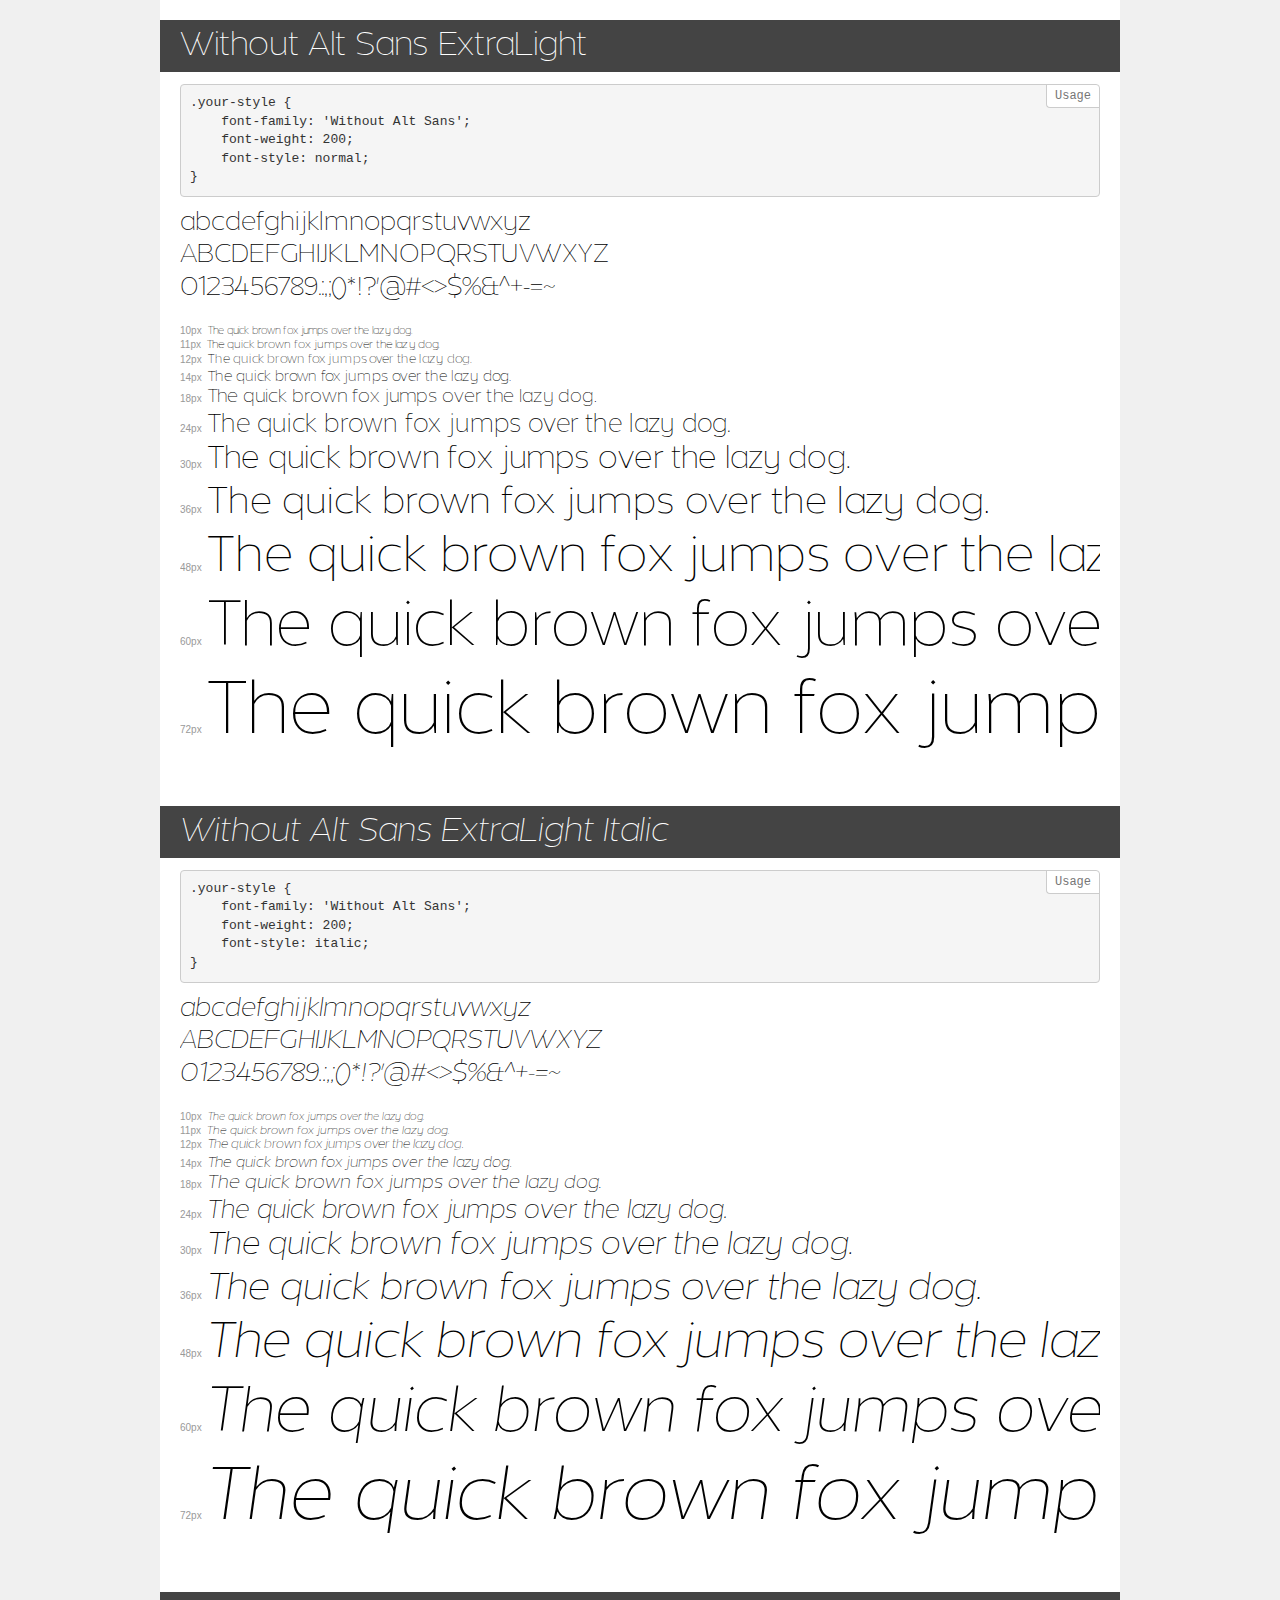
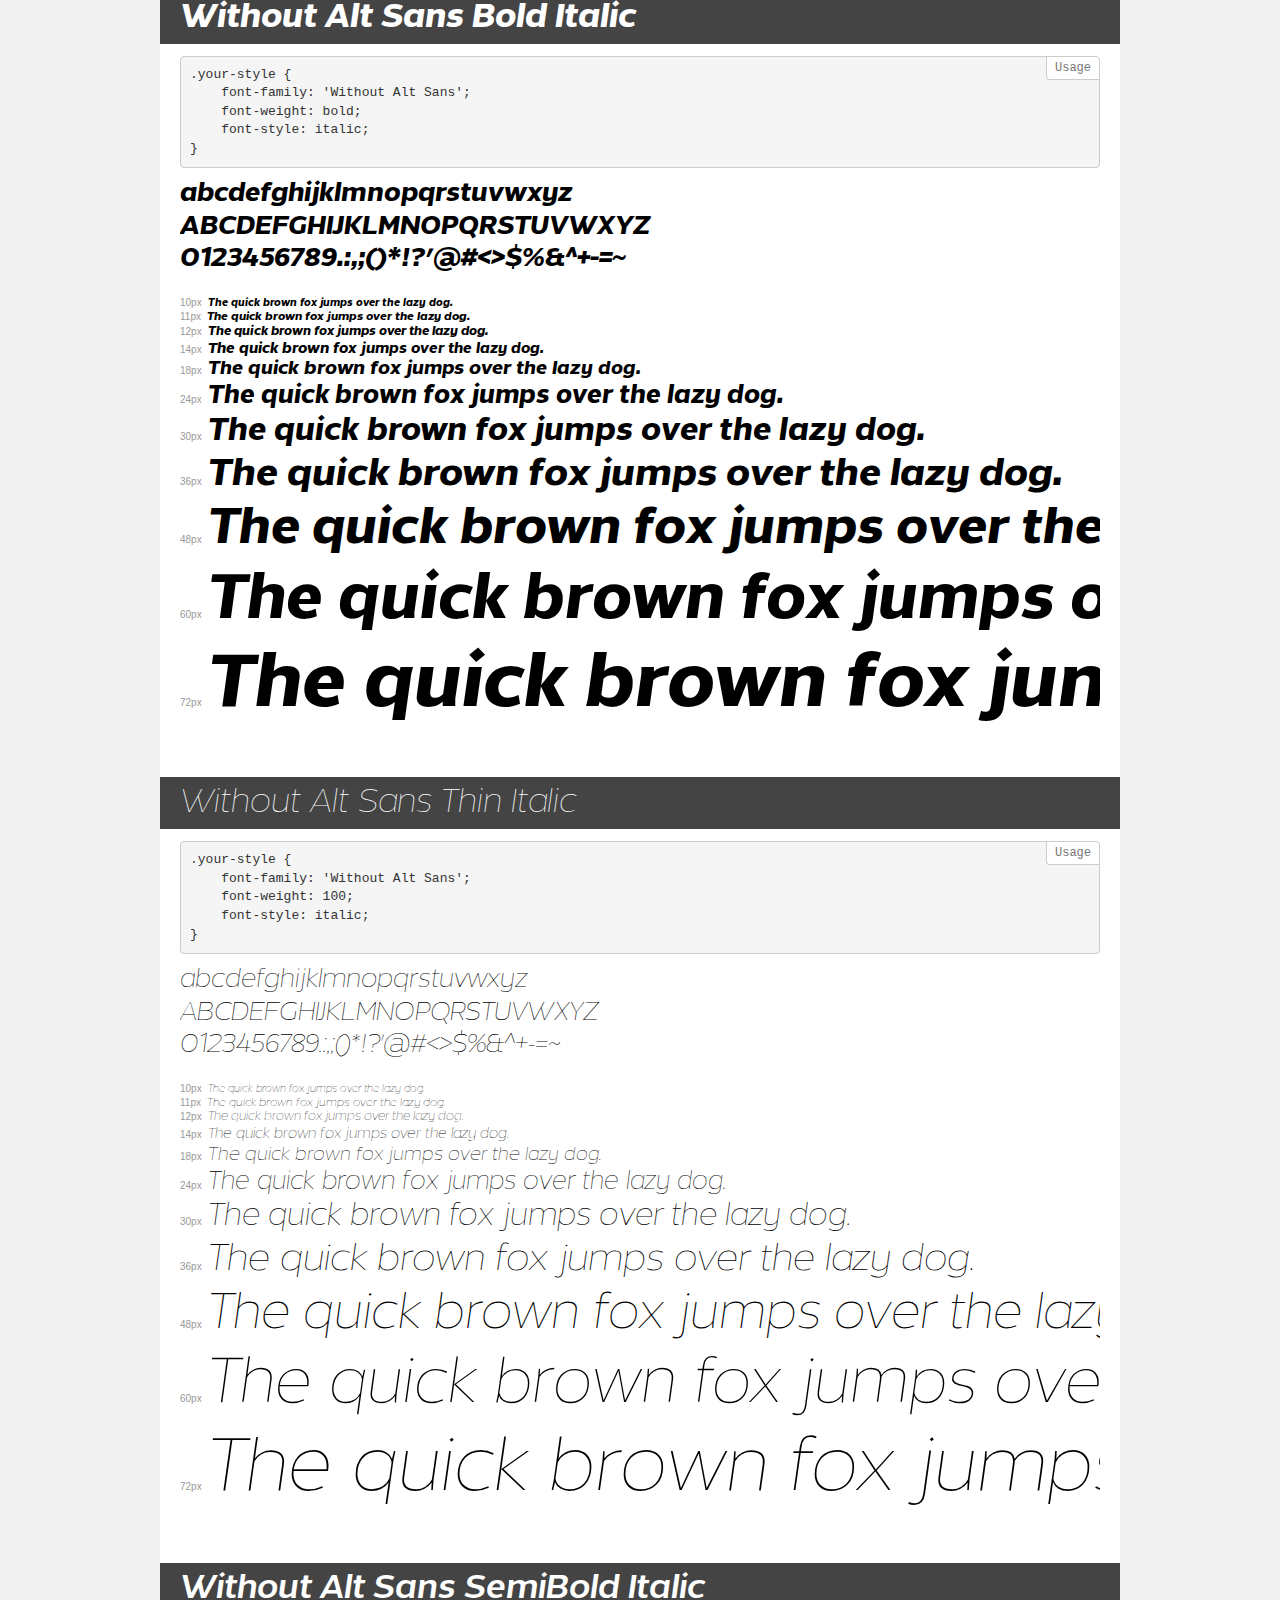
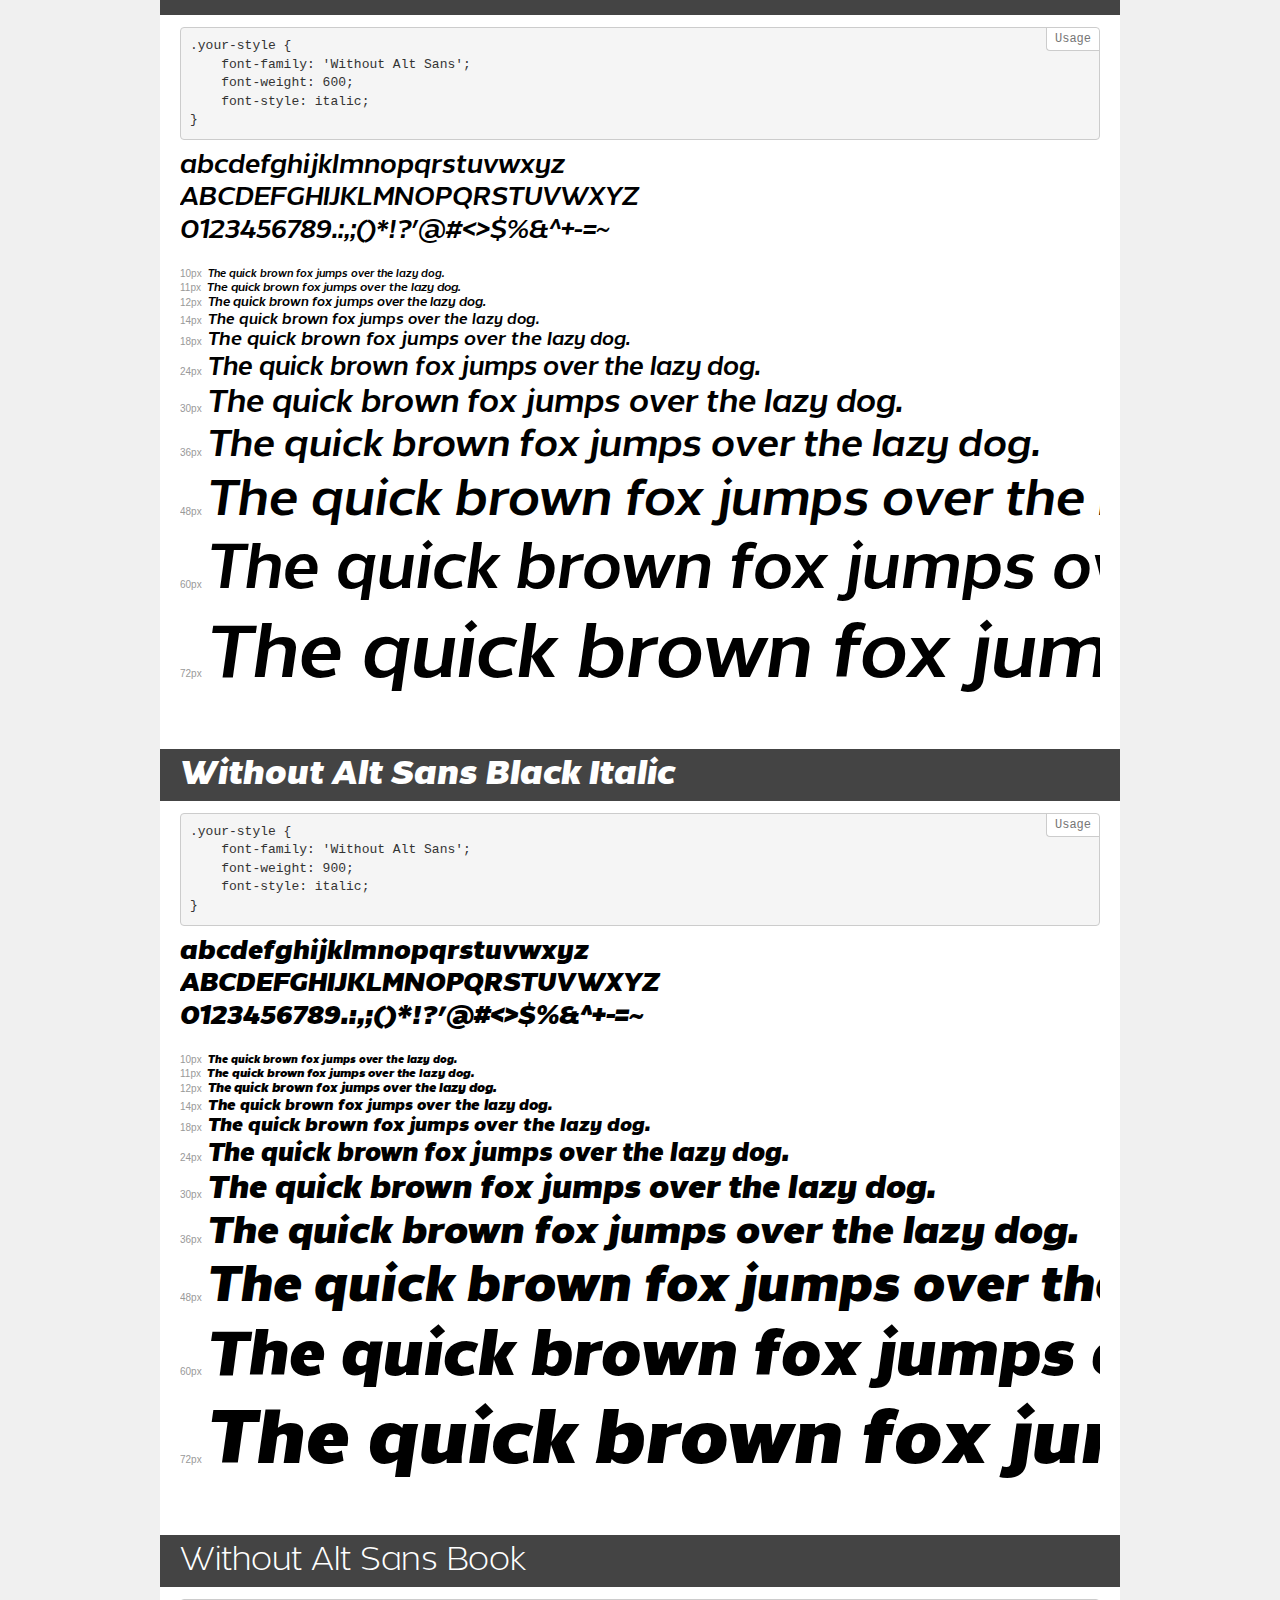
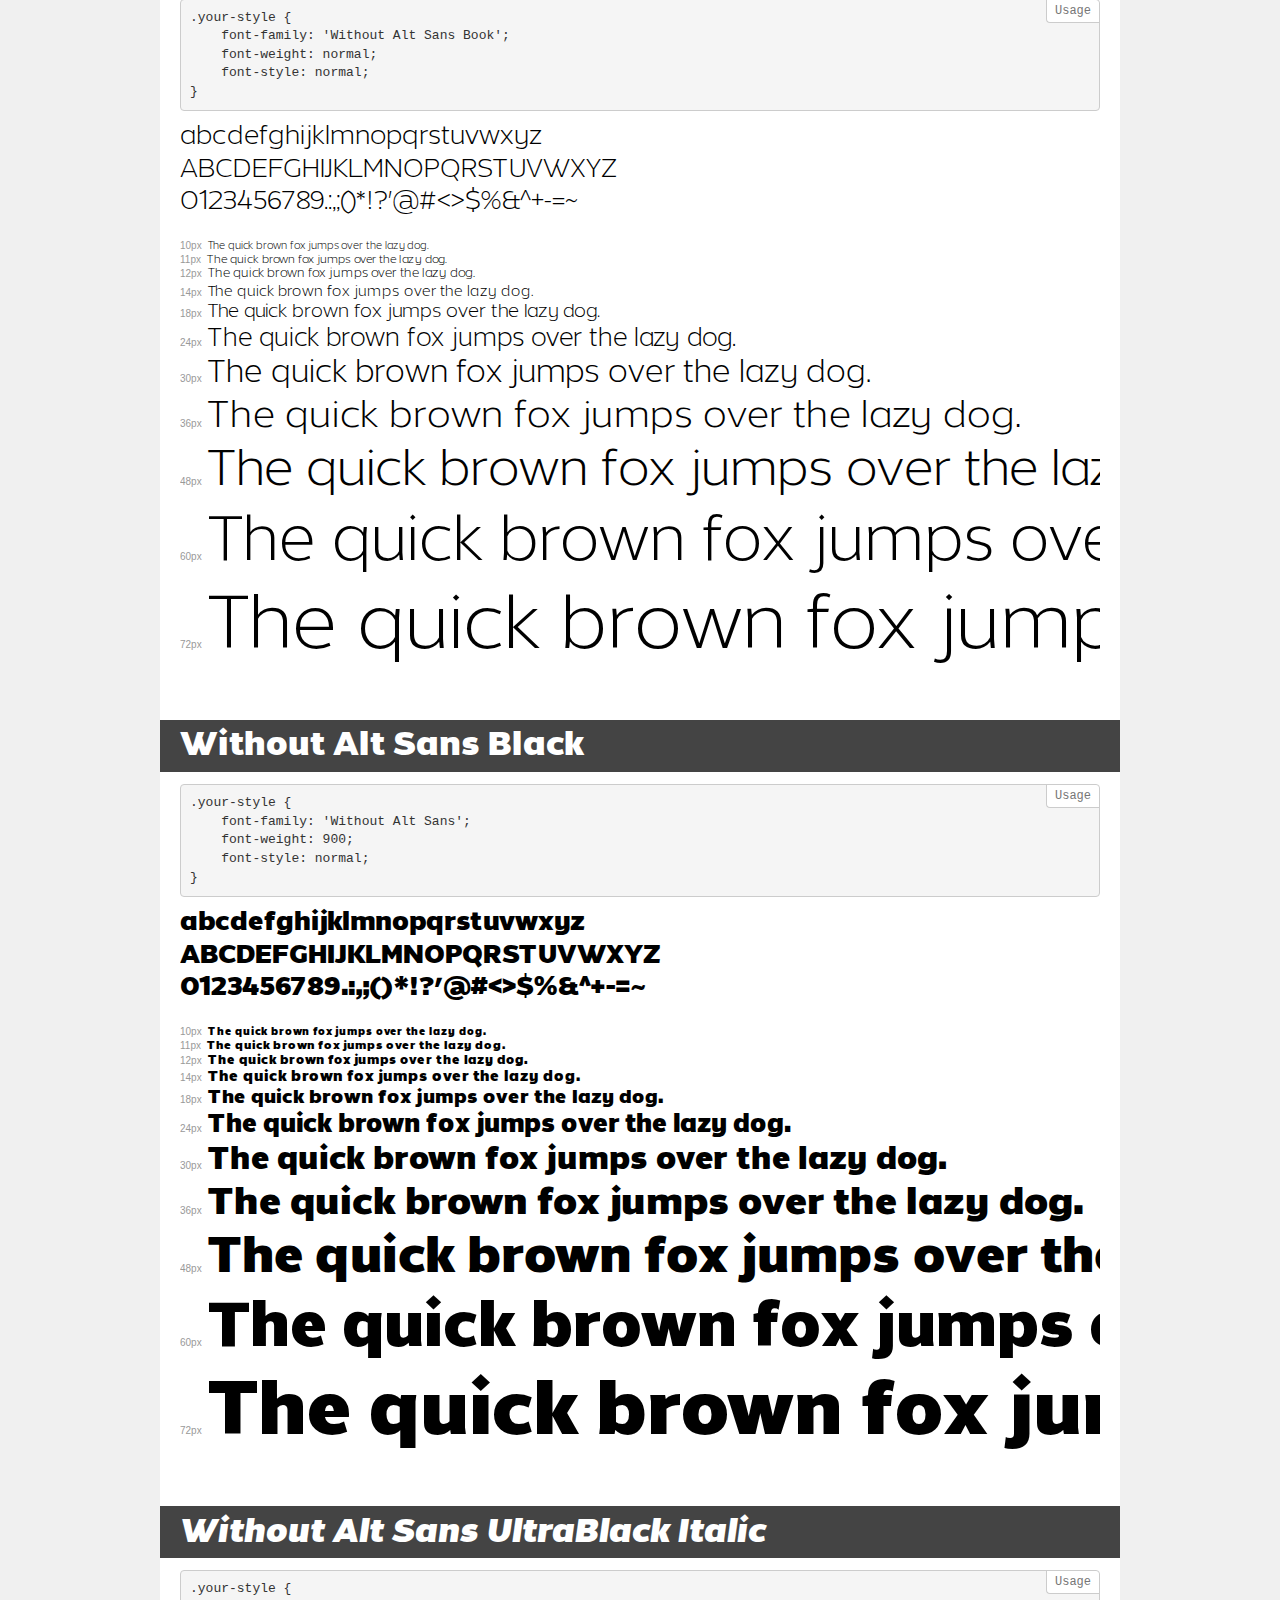
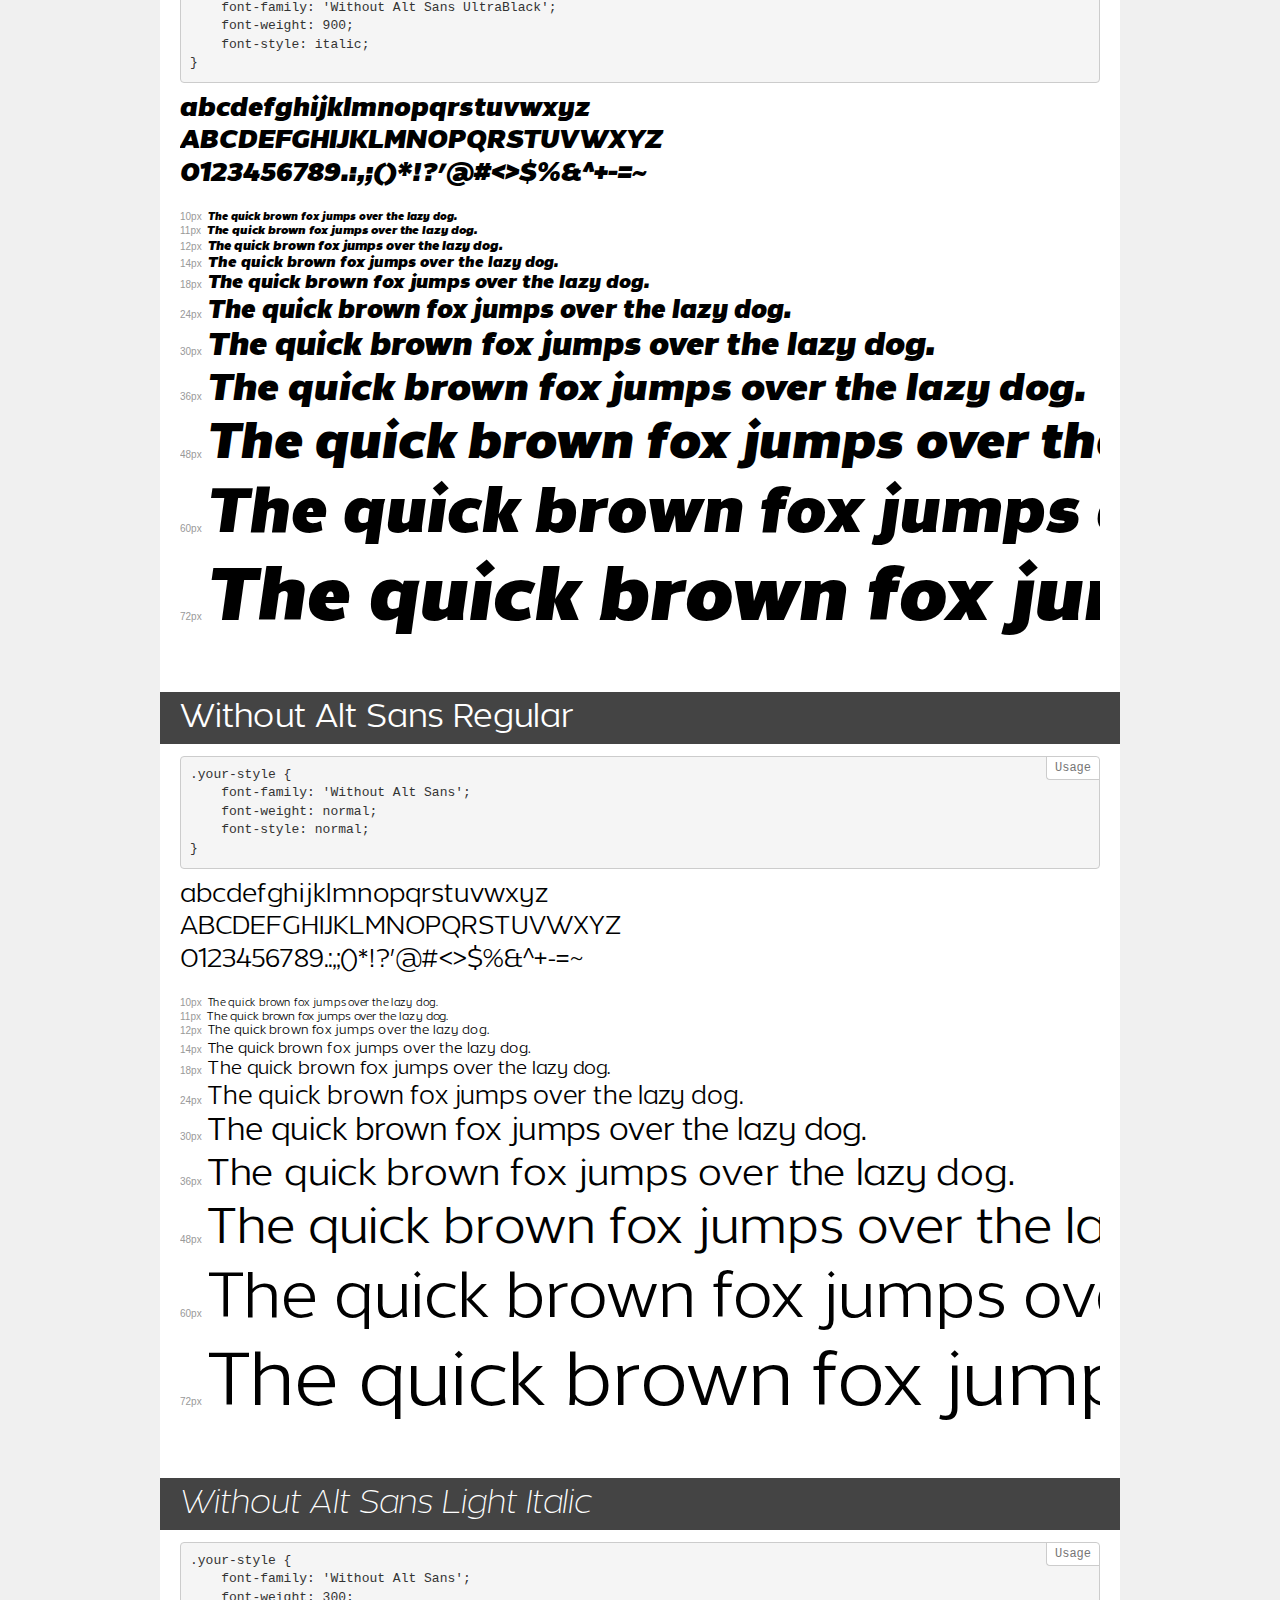
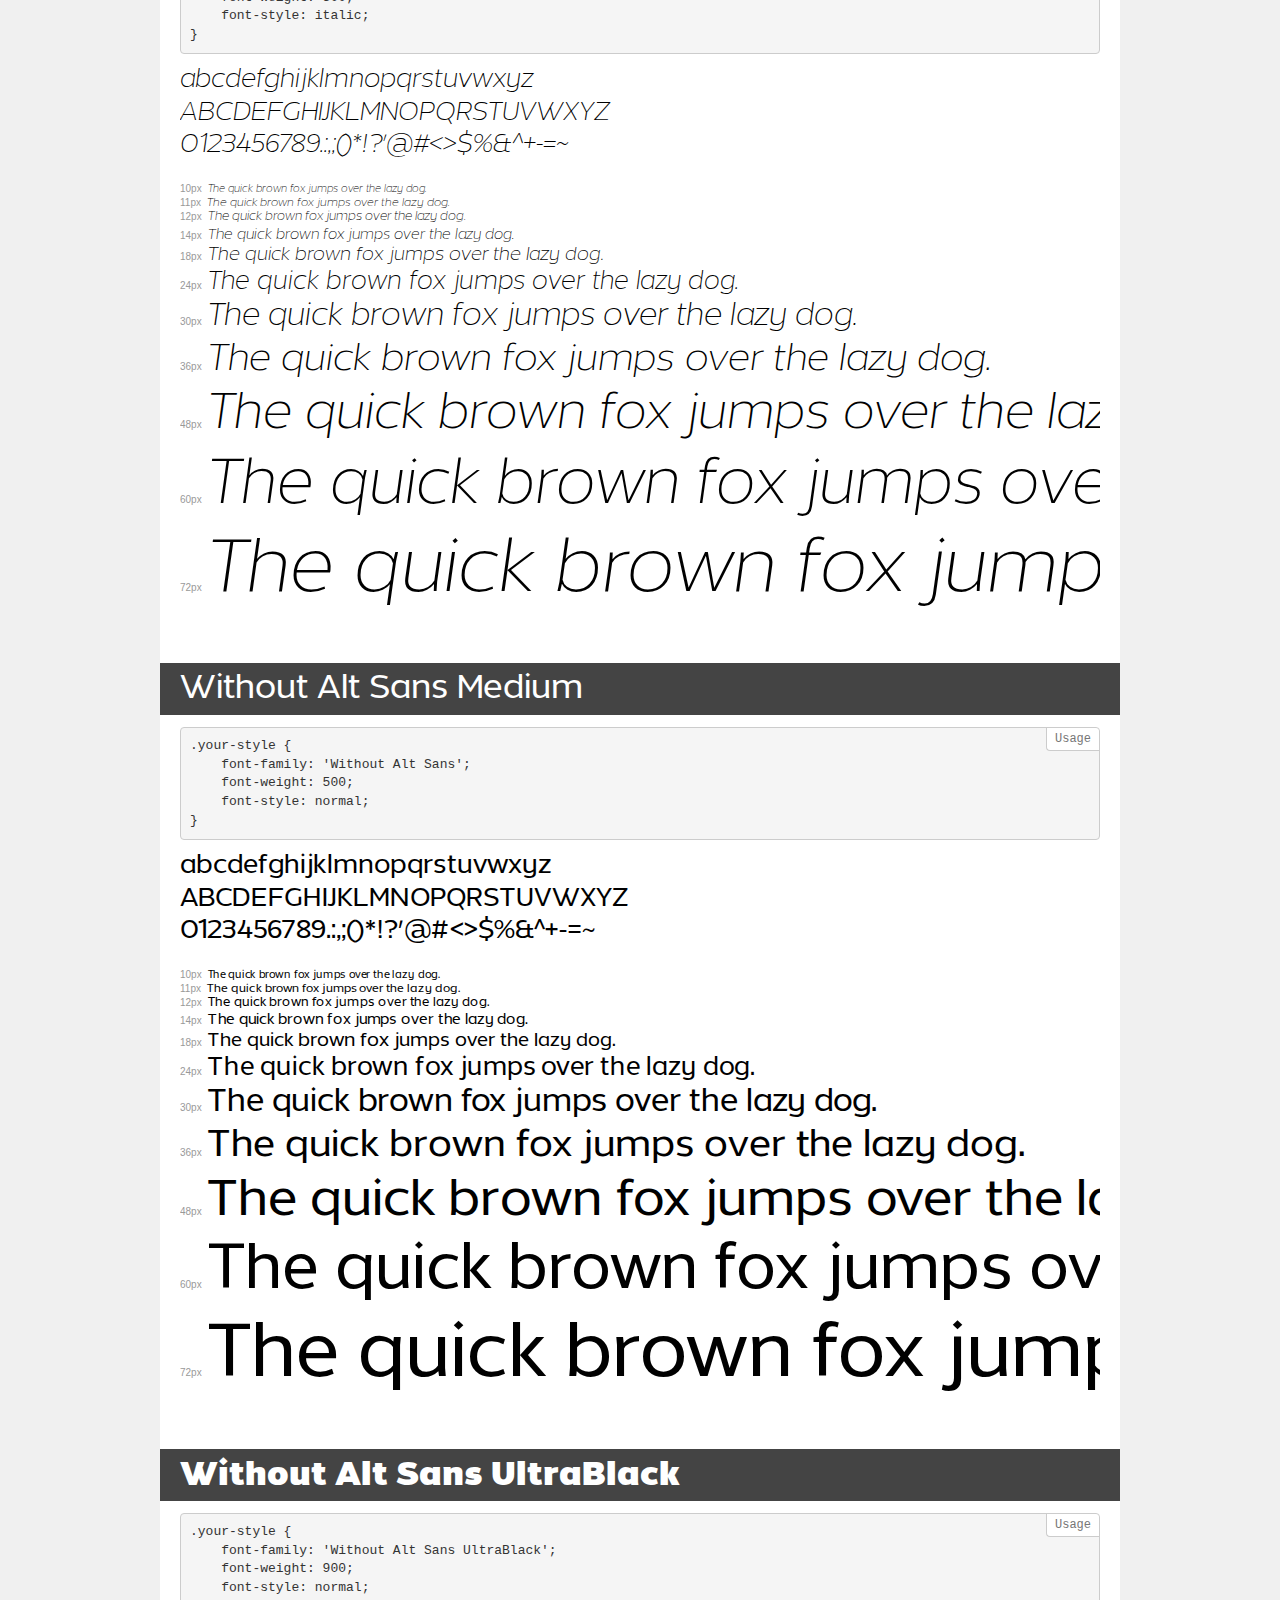
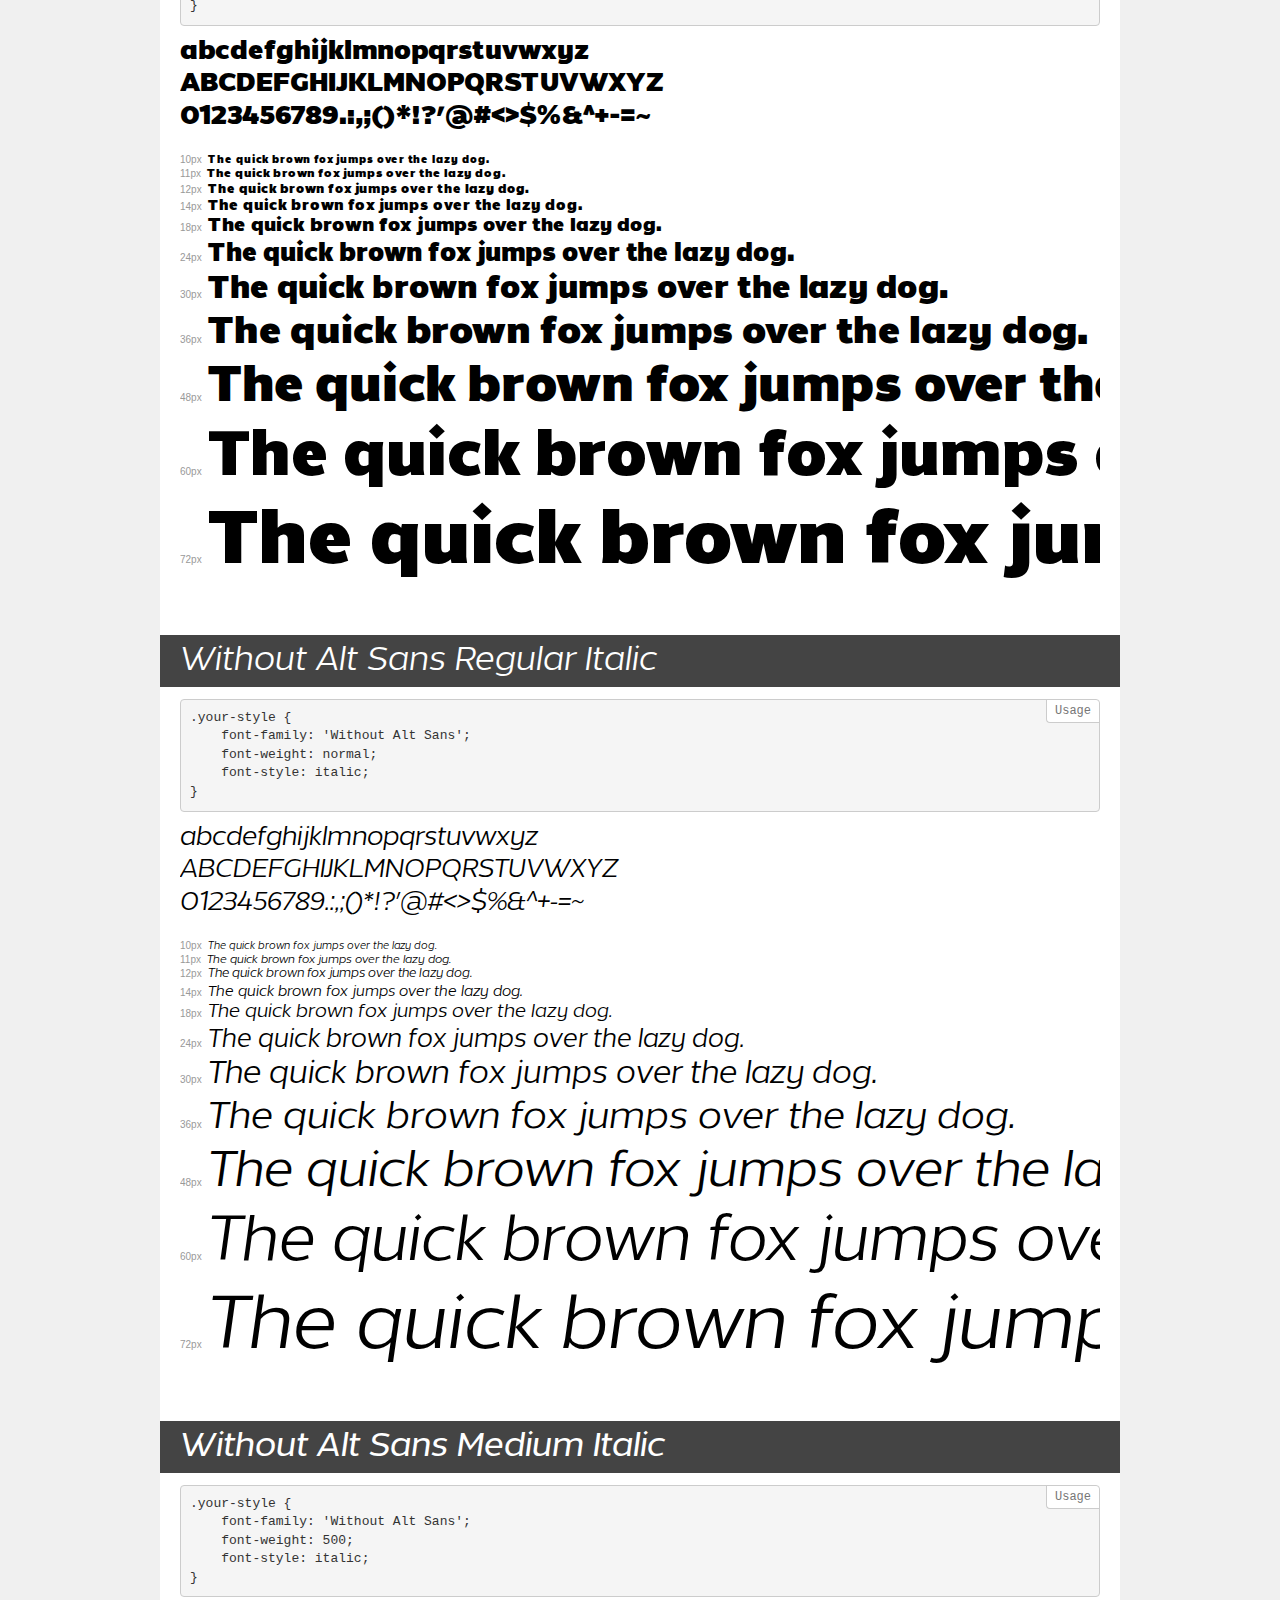
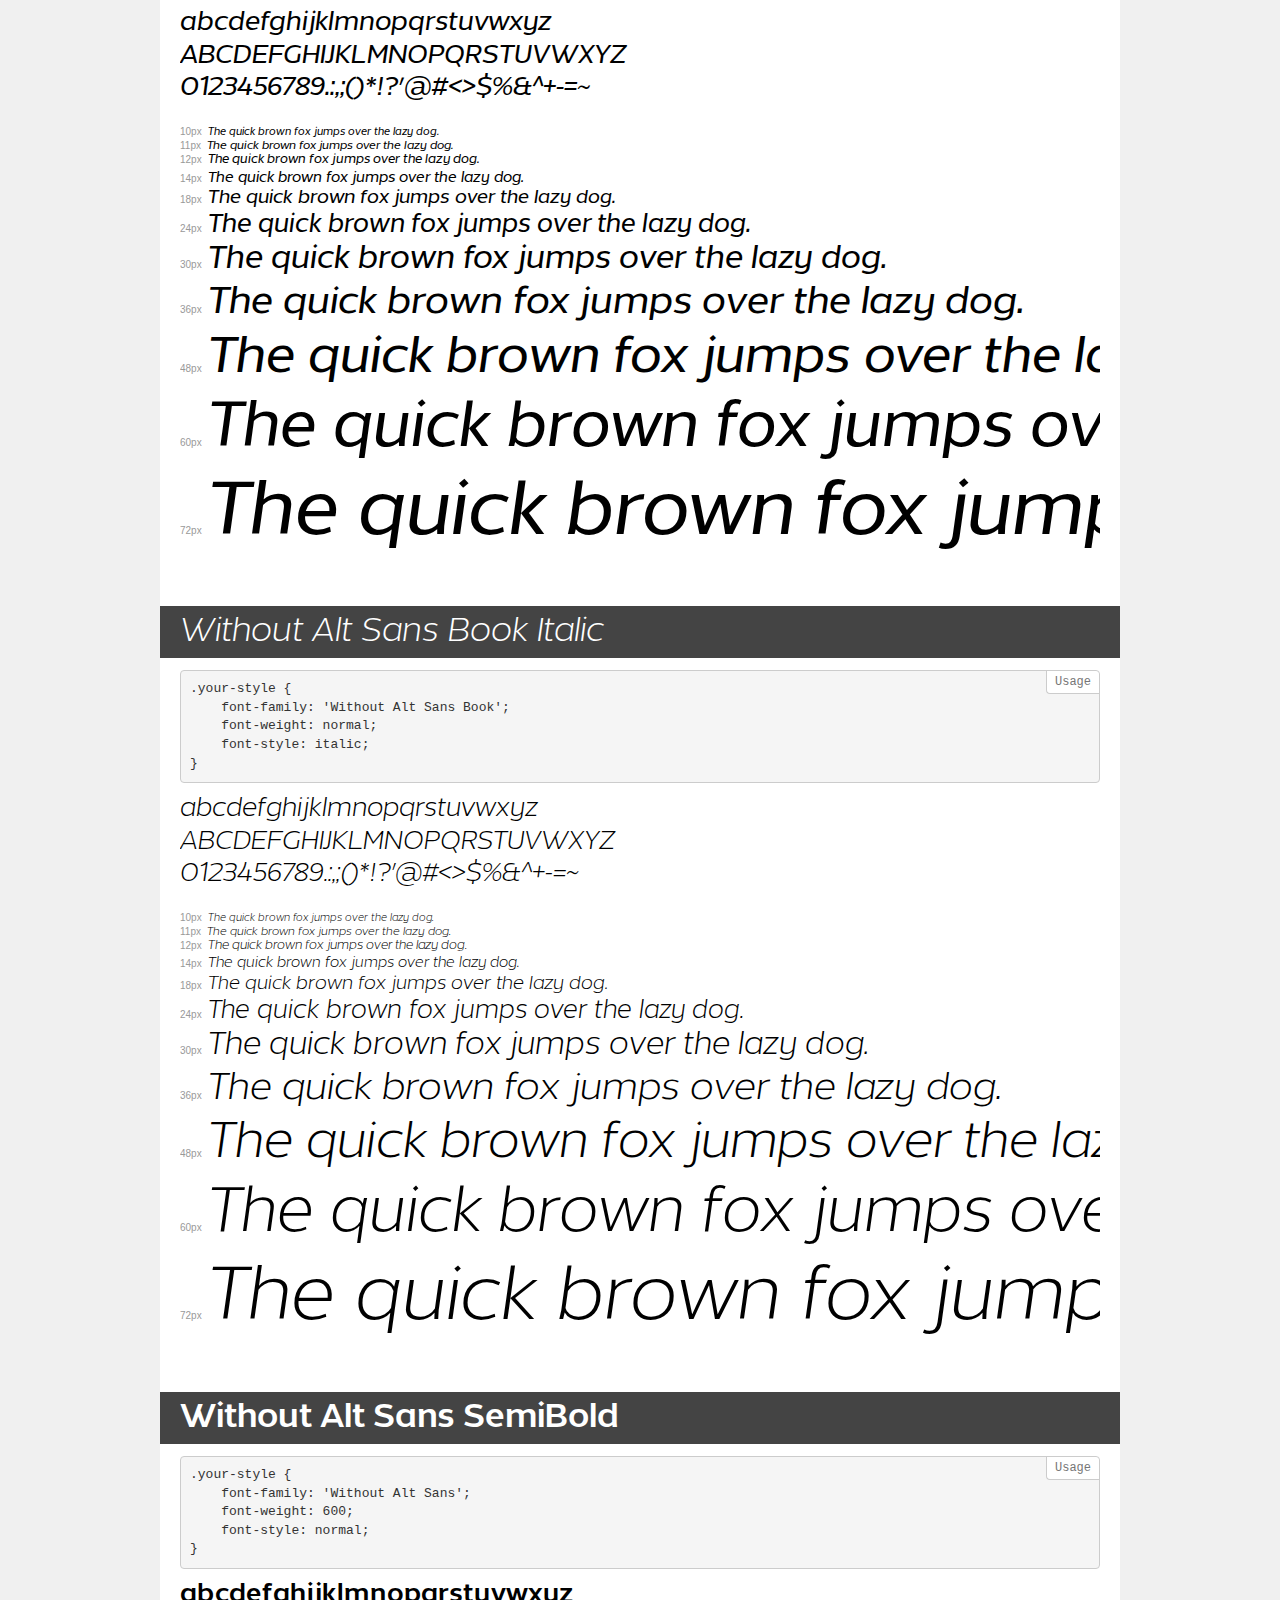
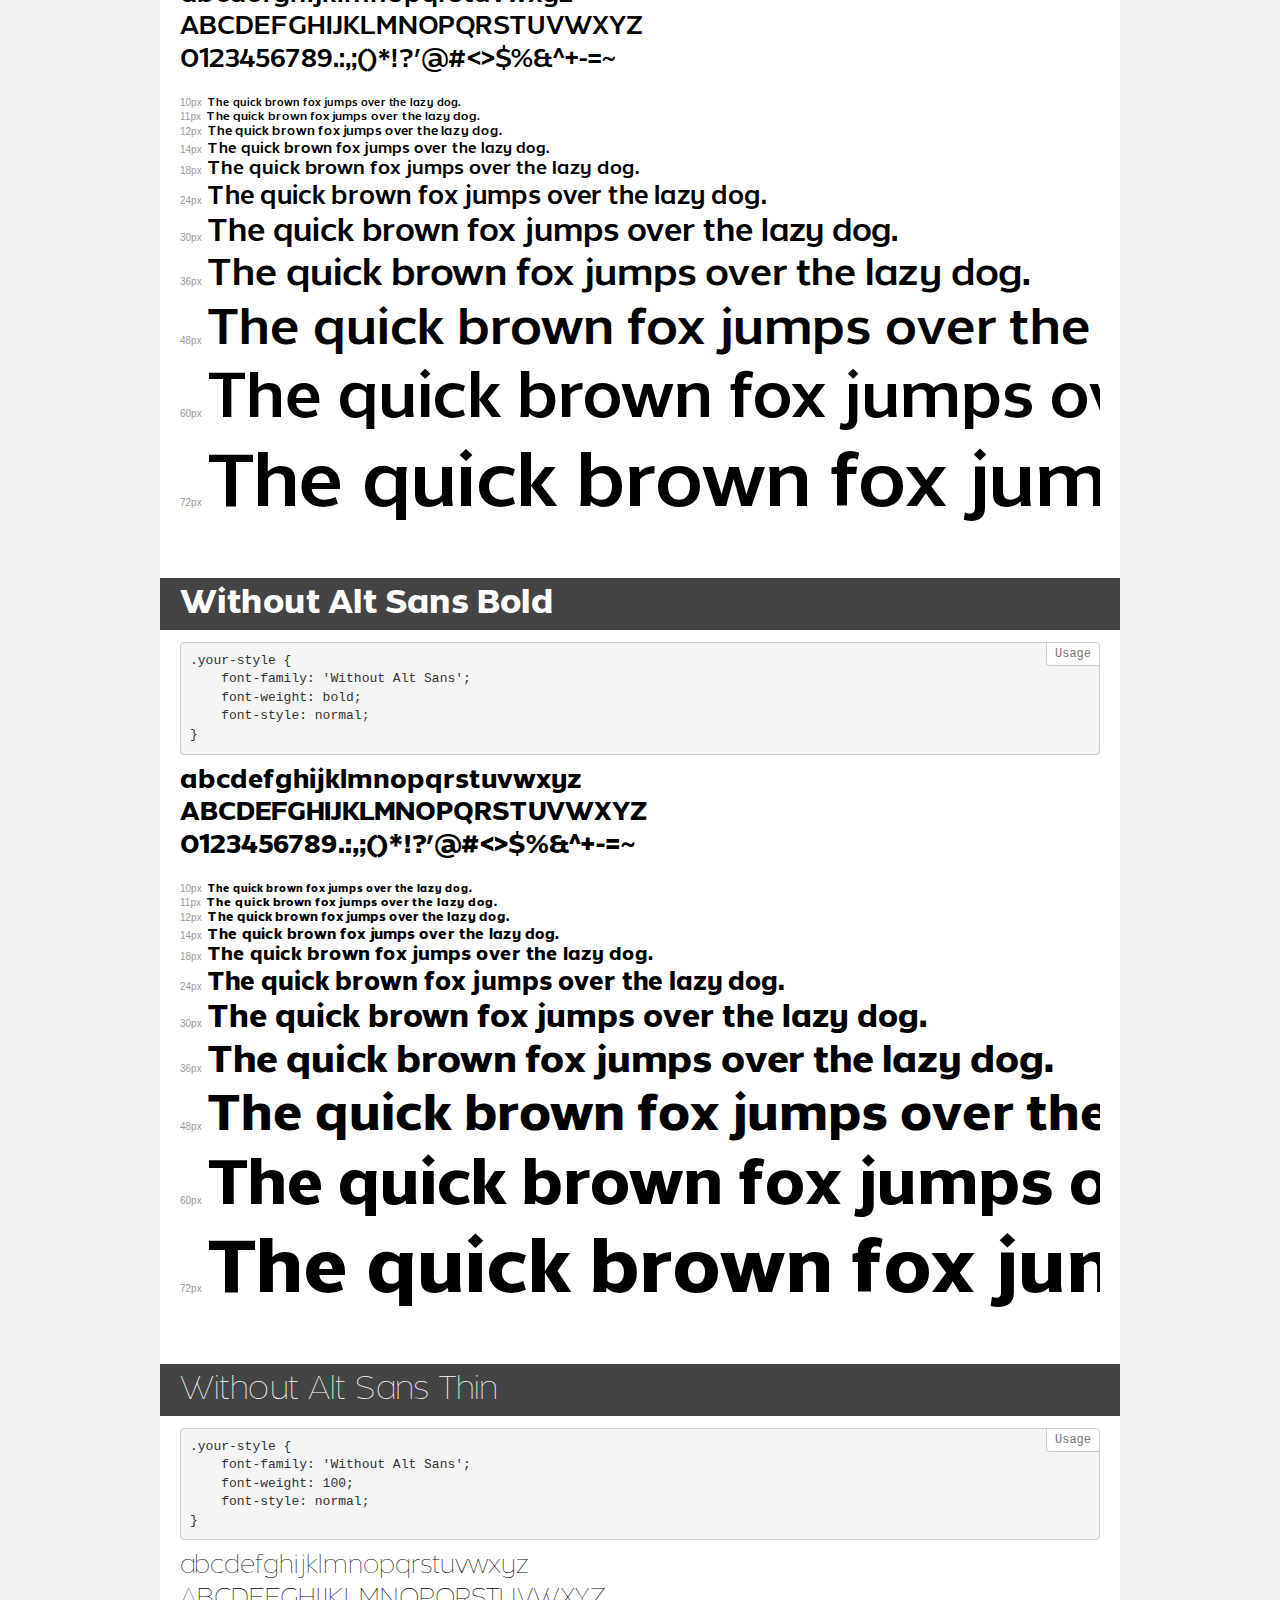
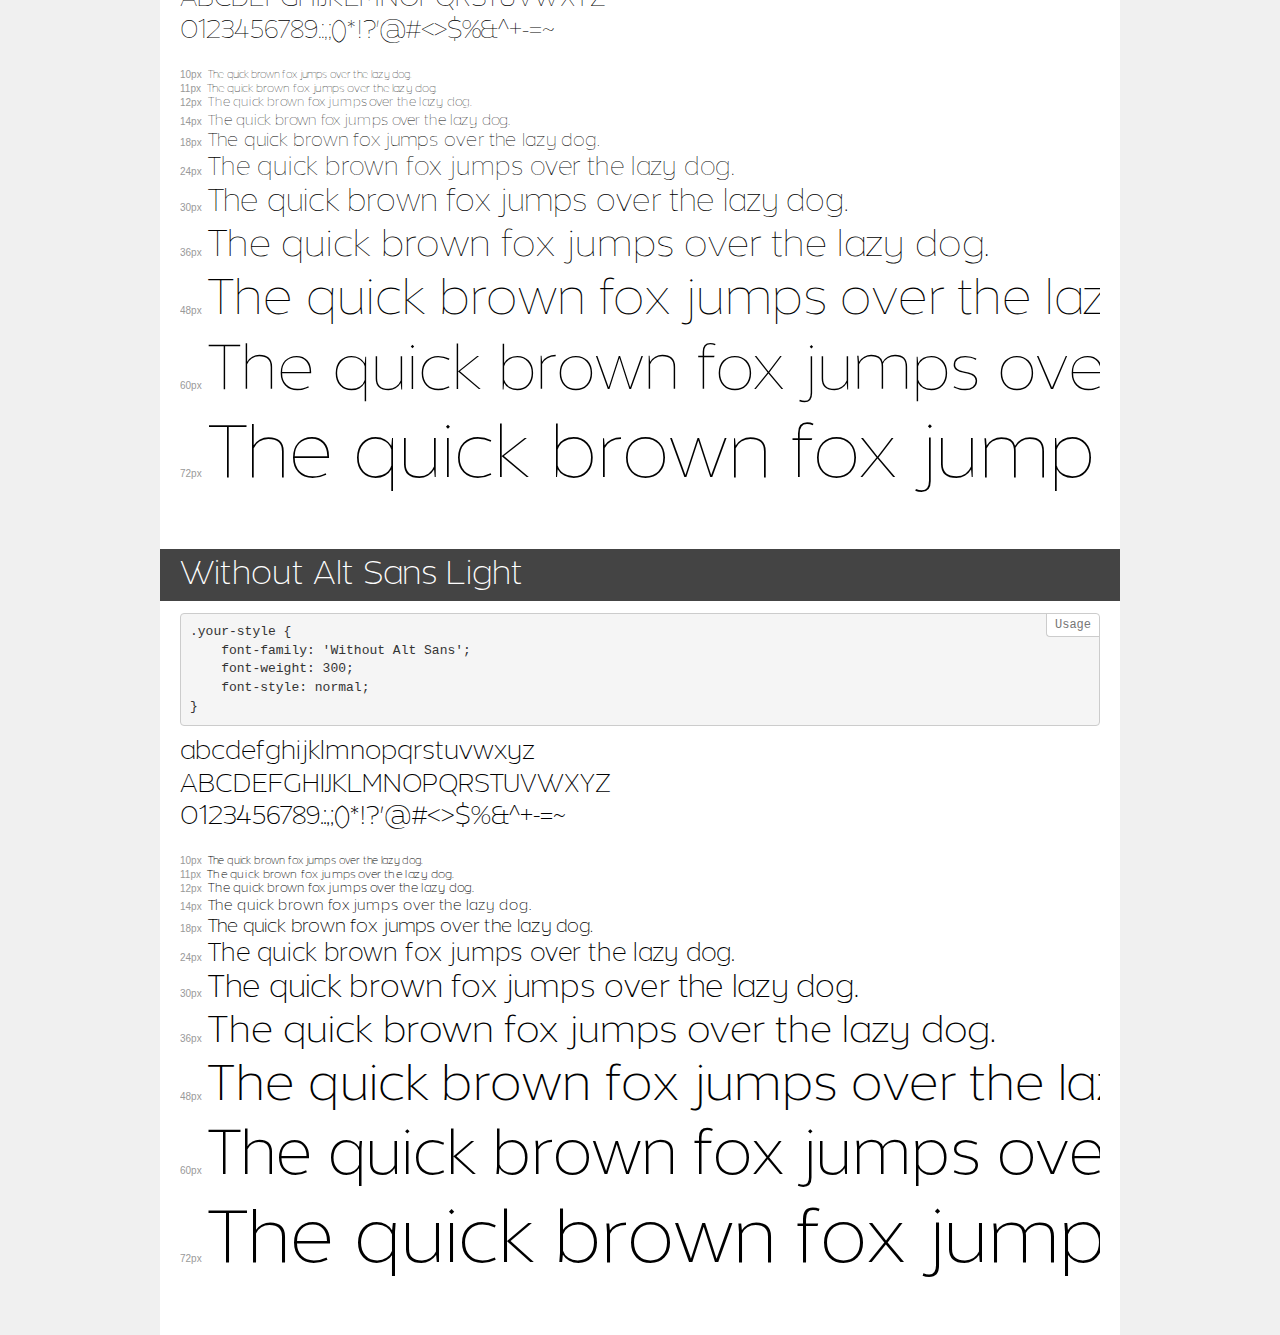
<file: fonts/demo.html>
<!DOCTYPE html>
<html lang="en">
<head>
    <meta charset="utf-8">
    <meta http-equiv="X-UA-Compatible" content="IE=edge">
    <meta name="viewport" content="width=device-width, initial-scale=1">
    <meta name="robots" content="noindex, noarchive">
    <meta name="format-detection" content="telephone=no">
    <title>Transfonter demo</title>
    <link href="stylesheet.css" rel="stylesheet">
    <style>
        /*
        http://meyerweb.com/eric/tools/css/reset/
        v2.0 | 20110126
        License: none (public domain)
        */
        html, body, div, span, applet, object, iframe,
        h1, h2, h3, h4, h5, h6, p, blockquote, pre,
        a, abbr, acronym, address, big, cite, code,
        del, dfn, em, img, ins, kbd, q, s, samp,
        small, strike, strong, sub, sup, tt, var,
        b, u, i, center,
        dl, dt, dd, ol, ul, li,
        fieldset, form, label, legend,
        table, caption, tbody, tfoot, thead, tr, th, td,
        article, aside, canvas, details, embed,
        figure, figcaption, footer, header, hgroup,
        menu, nav, output, ruby, section, summary,
        time, mark, audio, video {
            margin: 0;
            padding: 0;
            border: 0;
            font-size: 100%;
            font: inherit;
            vertical-align: baseline;
        }
        /* HTML5 display-role reset for older browsers */
        article, aside, details, figcaption, figure,
        footer, header, hgroup, menu, nav, section {
            display: block;
        }
        body {
            line-height: 1;
        }
        ol, ul {
            list-style: none;
        }
        blockquote, q {
            quotes: none;
        }
        blockquote:before, blockquote:after,
        q:before, q:after {
            content: '';
            content: none;
        }
        table {
            border-collapse: collapse;
            border-spacing: 0;
        }
        /* demo styles */
        body {
            background: #f0f0f0;
            color: #000;
        }
        .page {
            background: #fff;
            width: 920px;
            margin: 0 auto;
            padding: 20px 20px 0 20px;
            overflow: hidden;
        }
        .font-container {
            overflow-x: auto;
            overflow-y: hidden;
            margin-bottom: 40px;
            line-height: 1.3;
            white-space: nowrap;
            padding-bottom: 5px;
        }
        h1 {
            position: relative;
            background: #444;
            font-size: 32px;
            color: #fff;
            padding: 10px 20px;
            margin: 0 -20px 12px -20px;
        }
        .letters {
            font-size: 25px;
            margin-bottom: 20px;
        }
        .s10:before {
            content: '10px';
        }
        .s11:before {
            content: '11px';
        }
        .s12:before {
            content: '12px';
        }
        .s14:before {
            content: '14px';
        }
        .s18:before {
            content: '18px';
        }
        .s24:before {
            content: '24px';
        }
        .s30:before {
            content: '30px';
        }
        .s36:before {
            content: '36px';
        }
        .s48:before {
            content: '48px';
        }
        .s60:before {
            content: '60px';
        }
        .s72:before {
            content: '72px';
        }
        .s10:before, .s11:before, .s12:before, .s14:before,
        .s18:before, .s24:before, .s30:before, .s36:before,
        .s48:before, .s60:before, .s72:before {
            font-family: Arial, sans-serif;
            font-size: 10px;
            font-weight: normal;
            font-style: normal;
            color: #999;
            padding-right: 6px;
        }
        pre {
            display: block;
            position: relative;
            padding: 9px;
            margin: 0 0 10px;
            font-family: Monaco, Menlo, Consolas, "Courier New", monospace;
            font-size: 13px;
            line-height: 1.428571429;
            color: #333;
            font-weight: normal;
            font-style: normal;
            background-color: #f5f5f5;
            border: 1px solid #ccc;
            overflow-x: auto;
            border-radius: 4px;
        }
        pre:after {
            display: block;
            position: absolute;
            right: 0;
            top: 0;
            content: 'Usage';
            line-height: 1;
            padding: 5px 8px;
            font-size: 12px;
            color: #767676;
            background-color: #fff;
            border: 1px solid #ccc;
            border-right: none;
            border-top: none;
            border-radius: 0 4px 0 4px;
            z-index: 10;
        }
        /* responsive */
        @media (max-width: 959px) {
            .page {
                width: auto;
                margin: 0;
            }
        }
    </style>
</head>
<body>
<div class="page">
    <div class="demo">
        <h1 style="font-family: 'Without Alt Sans'; font-weight: 200; font-style: normal;">Without Alt Sans ExtraLight</h1>
        <pre>.your-style {
    font-family: 'Without Alt Sans';
    font-weight: 200;
    font-style: normal;
}</pre>
        <div class="font-container" style="font-family: 'Without Alt Sans'; font-weight: 200; font-style: normal;">
            <p class="letters">
                abcdefghijklmnopqrstuvwxyz<br>
ABCDEFGHIJKLMNOPQRSTUVWXYZ<br>
                0123456789.:,;()*!?'@#<>$%&^+-=~
            </p>
            <p class="s10" style="font-size: 10px;">The quick brown fox jumps over the lazy dog.</p>
            <p class="s11" style="font-size: 11px;">The quick brown fox jumps over the lazy dog.</p>
            <p class="s12" style="font-size: 12px;">The quick brown fox jumps over the lazy dog.</p>
            <p class="s14" style="font-size: 14px;">The quick brown fox jumps over the lazy dog.</p>
            <p class="s18" style="font-size: 18px;">The quick brown fox jumps over the lazy dog.</p>
            <p class="s24" style="font-size: 24px;">The quick brown fox jumps over the lazy dog.</p>
            <p class="s30" style="font-size: 30px;">The quick brown fox jumps over the lazy dog.</p>
            <p class="s36" style="font-size: 36px;">The quick brown fox jumps over the lazy dog.</p>
            <p class="s48" style="font-size: 48px;">The quick brown fox jumps over the lazy dog.</p>
            <p class="s60" style="font-size: 60px;">The quick brown fox jumps over the lazy dog.</p>
            <p class="s72" style="font-size: 72px;">The quick brown fox jumps over the lazy dog.</p>
        </div>
    </div>
    <div class="demo">
        <h1 style="font-family: 'Without Alt Sans'; font-weight: 200; font-style: italic;">Without Alt Sans ExtraLight Italic</h1>
        <pre>.your-style {
    font-family: 'Without Alt Sans';
    font-weight: 200;
    font-style: italic;
}</pre>
        <div class="font-container" style="font-family: 'Without Alt Sans'; font-weight: 200; font-style: italic;">
            <p class="letters">
                abcdefghijklmnopqrstuvwxyz<br>
ABCDEFGHIJKLMNOPQRSTUVWXYZ<br>
                0123456789.:,;()*!?'@#<>$%&^+-=~
            </p>
            <p class="s10" style="font-size: 10px;">The quick brown fox jumps over the lazy dog.</p>
            <p class="s11" style="font-size: 11px;">The quick brown fox jumps over the lazy dog.</p>
            <p class="s12" style="font-size: 12px;">The quick brown fox jumps over the lazy dog.</p>
            <p class="s14" style="font-size: 14px;">The quick brown fox jumps over the lazy dog.</p>
            <p class="s18" style="font-size: 18px;">The quick brown fox jumps over the lazy dog.</p>
            <p class="s24" style="font-size: 24px;">The quick brown fox jumps over the lazy dog.</p>
            <p class="s30" style="font-size: 30px;">The quick brown fox jumps over the lazy dog.</p>
            <p class="s36" style="font-size: 36px;">The quick brown fox jumps over the lazy dog.</p>
            <p class="s48" style="font-size: 48px;">The quick brown fox jumps over the lazy dog.</p>
            <p class="s60" style="font-size: 60px;">The quick brown fox jumps over the lazy dog.</p>
            <p class="s72" style="font-size: 72px;">The quick brown fox jumps over the lazy dog.</p>
        </div>
    </div>
    <div class="demo">
        <h1 style="font-family: 'Without Alt Sans'; font-weight: bold; font-style: italic;">Without Alt Sans Bold Italic</h1>
        <pre>.your-style {
    font-family: 'Without Alt Sans';
    font-weight: bold;
    font-style: italic;
}</pre>
        <div class="font-container" style="font-family: 'Without Alt Sans'; font-weight: bold; font-style: italic;">
            <p class="letters">
                abcdefghijklmnopqrstuvwxyz<br>
ABCDEFGHIJKLMNOPQRSTUVWXYZ<br>
                0123456789.:,;()*!?'@#<>$%&^+-=~
            </p>
            <p class="s10" style="font-size: 10px;">The quick brown fox jumps over the lazy dog.</p>
            <p class="s11" style="font-size: 11px;">The quick brown fox jumps over the lazy dog.</p>
            <p class="s12" style="font-size: 12px;">The quick brown fox jumps over the lazy dog.</p>
            <p class="s14" style="font-size: 14px;">The quick brown fox jumps over the lazy dog.</p>
            <p class="s18" style="font-size: 18px;">The quick brown fox jumps over the lazy dog.</p>
            <p class="s24" style="font-size: 24px;">The quick brown fox jumps over the lazy dog.</p>
            <p class="s30" style="font-size: 30px;">The quick brown fox jumps over the lazy dog.</p>
            <p class="s36" style="font-size: 36px;">The quick brown fox jumps over the lazy dog.</p>
            <p class="s48" style="font-size: 48px;">The quick brown fox jumps over the lazy dog.</p>
            <p class="s60" style="font-size: 60px;">The quick brown fox jumps over the lazy dog.</p>
            <p class="s72" style="font-size: 72px;">The quick brown fox jumps over the lazy dog.</p>
        </div>
    </div>
    <div class="demo">
        <h1 style="font-family: 'Without Alt Sans'; font-weight: 100; font-style: italic;">Without Alt Sans Thin Italic</h1>
        <pre>.your-style {
    font-family: 'Without Alt Sans';
    font-weight: 100;
    font-style: italic;
}</pre>
        <div class="font-container" style="font-family: 'Without Alt Sans'; font-weight: 100; font-style: italic;">
            <p class="letters">
                abcdefghijklmnopqrstuvwxyz<br>
ABCDEFGHIJKLMNOPQRSTUVWXYZ<br>
                0123456789.:,;()*!?'@#<>$%&^+-=~
            </p>
            <p class="s10" style="font-size: 10px;">The quick brown fox jumps over the lazy dog.</p>
            <p class="s11" style="font-size: 11px;">The quick brown fox jumps over the lazy dog.</p>
            <p class="s12" style="font-size: 12px;">The quick brown fox jumps over the lazy dog.</p>
            <p class="s14" style="font-size: 14px;">The quick brown fox jumps over the lazy dog.</p>
            <p class="s18" style="font-size: 18px;">The quick brown fox jumps over the lazy dog.</p>
            <p class="s24" style="font-size: 24px;">The quick brown fox jumps over the lazy dog.</p>
            <p class="s30" style="font-size: 30px;">The quick brown fox jumps over the lazy dog.</p>
            <p class="s36" style="font-size: 36px;">The quick brown fox jumps over the lazy dog.</p>
            <p class="s48" style="font-size: 48px;">The quick brown fox jumps over the lazy dog.</p>
            <p class="s60" style="font-size: 60px;">The quick brown fox jumps over the lazy dog.</p>
            <p class="s72" style="font-size: 72px;">The quick brown fox jumps over the lazy dog.</p>
        </div>
    </div>
    <div class="demo">
        <h1 style="font-family: 'Without Alt Sans'; font-weight: 600; font-style: italic;">Without Alt Sans SemiBold Italic</h1>
        <pre>.your-style {
    font-family: 'Without Alt Sans';
    font-weight: 600;
    font-style: italic;
}</pre>
        <div class="font-container" style="font-family: 'Without Alt Sans'; font-weight: 600; font-style: italic;">
            <p class="letters">
                abcdefghijklmnopqrstuvwxyz<br>
ABCDEFGHIJKLMNOPQRSTUVWXYZ<br>
                0123456789.:,;()*!?'@#<>$%&^+-=~
            </p>
            <p class="s10" style="font-size: 10px;">The quick brown fox jumps over the lazy dog.</p>
            <p class="s11" style="font-size: 11px;">The quick brown fox jumps over the lazy dog.</p>
            <p class="s12" style="font-size: 12px;">The quick brown fox jumps over the lazy dog.</p>
            <p class="s14" style="font-size: 14px;">The quick brown fox jumps over the lazy dog.</p>
            <p class="s18" style="font-size: 18px;">The quick brown fox jumps over the lazy dog.</p>
            <p class="s24" style="font-size: 24px;">The quick brown fox jumps over the lazy dog.</p>
            <p class="s30" style="font-size: 30px;">The quick brown fox jumps over the lazy dog.</p>
            <p class="s36" style="font-size: 36px;">The quick brown fox jumps over the lazy dog.</p>
            <p class="s48" style="font-size: 48px;">The quick brown fox jumps over the lazy dog.</p>
            <p class="s60" style="font-size: 60px;">The quick brown fox jumps over the lazy dog.</p>
            <p class="s72" style="font-size: 72px;">The quick brown fox jumps over the lazy dog.</p>
        </div>
    </div>
    <div class="demo">
        <h1 style="font-family: 'Without Alt Sans'; font-weight: 900; font-style: italic;">Without Alt Sans Black Italic</h1>
        <pre>.your-style {
    font-family: 'Without Alt Sans';
    font-weight: 900;
    font-style: italic;
}</pre>
        <div class="font-container" style="font-family: 'Without Alt Sans'; font-weight: 900; font-style: italic;">
            <p class="letters">
                abcdefghijklmnopqrstuvwxyz<br>
ABCDEFGHIJKLMNOPQRSTUVWXYZ<br>
                0123456789.:,;()*!?'@#<>$%&^+-=~
            </p>
            <p class="s10" style="font-size: 10px;">The quick brown fox jumps over the lazy dog.</p>
            <p class="s11" style="font-size: 11px;">The quick brown fox jumps over the lazy dog.</p>
            <p class="s12" style="font-size: 12px;">The quick brown fox jumps over the lazy dog.</p>
            <p class="s14" style="font-size: 14px;">The quick brown fox jumps over the lazy dog.</p>
            <p class="s18" style="font-size: 18px;">The quick brown fox jumps over the lazy dog.</p>
            <p class="s24" style="font-size: 24px;">The quick brown fox jumps over the lazy dog.</p>
            <p class="s30" style="font-size: 30px;">The quick brown fox jumps over the lazy dog.</p>
            <p class="s36" style="font-size: 36px;">The quick brown fox jumps over the lazy dog.</p>
            <p class="s48" style="font-size: 48px;">The quick brown fox jumps over the lazy dog.</p>
            <p class="s60" style="font-size: 60px;">The quick brown fox jumps over the lazy dog.</p>
            <p class="s72" style="font-size: 72px;">The quick brown fox jumps over the lazy dog.</p>
        </div>
    </div>
    <div class="demo">
        <h1 style="font-family: 'Without Alt Sans Book'; font-weight: normal; font-style: normal;">Without Alt Sans Book</h1>
        <pre>.your-style {
    font-family: 'Without Alt Sans Book';
    font-weight: normal;
    font-style: normal;
}</pre>
        <div class="font-container" style="font-family: 'Without Alt Sans Book'; font-weight: normal; font-style: normal;">
            <p class="letters">
                abcdefghijklmnopqrstuvwxyz<br>
ABCDEFGHIJKLMNOPQRSTUVWXYZ<br>
                0123456789.:,;()*!?'@#<>$%&^+-=~
            </p>
            <p class="s10" style="font-size: 10px;">The quick brown fox jumps over the lazy dog.</p>
            <p class="s11" style="font-size: 11px;">The quick brown fox jumps over the lazy dog.</p>
            <p class="s12" style="font-size: 12px;">The quick brown fox jumps over the lazy dog.</p>
            <p class="s14" style="font-size: 14px;">The quick brown fox jumps over the lazy dog.</p>
            <p class="s18" style="font-size: 18px;">The quick brown fox jumps over the lazy dog.</p>
            <p class="s24" style="font-size: 24px;">The quick brown fox jumps over the lazy dog.</p>
            <p class="s30" style="font-size: 30px;">The quick brown fox jumps over the lazy dog.</p>
            <p class="s36" style="font-size: 36px;">The quick brown fox jumps over the lazy dog.</p>
            <p class="s48" style="font-size: 48px;">The quick brown fox jumps over the lazy dog.</p>
            <p class="s60" style="font-size: 60px;">The quick brown fox jumps over the lazy dog.</p>
            <p class="s72" style="font-size: 72px;">The quick brown fox jumps over the lazy dog.</p>
        </div>
    </div>
    <div class="demo">
        <h1 style="font-family: 'Without Alt Sans'; font-weight: 900; font-style: normal;">Without Alt Sans Black</h1>
        <pre>.your-style {
    font-family: 'Without Alt Sans';
    font-weight: 900;
    font-style: normal;
}</pre>
        <div class="font-container" style="font-family: 'Without Alt Sans'; font-weight: 900; font-style: normal;">
            <p class="letters">
                abcdefghijklmnopqrstuvwxyz<br>
ABCDEFGHIJKLMNOPQRSTUVWXYZ<br>
                0123456789.:,;()*!?'@#<>$%&^+-=~
            </p>
            <p class="s10" style="font-size: 10px;">The quick brown fox jumps over the lazy dog.</p>
            <p class="s11" style="font-size: 11px;">The quick brown fox jumps over the lazy dog.</p>
            <p class="s12" style="font-size: 12px;">The quick brown fox jumps over the lazy dog.</p>
            <p class="s14" style="font-size: 14px;">The quick brown fox jumps over the lazy dog.</p>
            <p class="s18" style="font-size: 18px;">The quick brown fox jumps over the lazy dog.</p>
            <p class="s24" style="font-size: 24px;">The quick brown fox jumps over the lazy dog.</p>
            <p class="s30" style="font-size: 30px;">The quick brown fox jumps over the lazy dog.</p>
            <p class="s36" style="font-size: 36px;">The quick brown fox jumps over the lazy dog.</p>
            <p class="s48" style="font-size: 48px;">The quick brown fox jumps over the lazy dog.</p>
            <p class="s60" style="font-size: 60px;">The quick brown fox jumps over the lazy dog.</p>
            <p class="s72" style="font-size: 72px;">The quick brown fox jumps over the lazy dog.</p>
        </div>
    </div>
    <div class="demo">
        <h1 style="font-family: 'Without Alt Sans UltraBlack'; font-weight: 900; font-style: italic;">Without Alt Sans UltraBlack Italic</h1>
        <pre>.your-style {
    font-family: 'Without Alt Sans UltraBlack';
    font-weight: 900;
    font-style: italic;
}</pre>
        <div class="font-container" style="font-family: 'Without Alt Sans UltraBlack'; font-weight: 900; font-style: italic;">
            <p class="letters">
                abcdefghijklmnopqrstuvwxyz<br>
ABCDEFGHIJKLMNOPQRSTUVWXYZ<br>
                0123456789.:,;()*!?'@#<>$%&^+-=~
            </p>
            <p class="s10" style="font-size: 10px;">The quick brown fox jumps over the lazy dog.</p>
            <p class="s11" style="font-size: 11px;">The quick brown fox jumps over the lazy dog.</p>
            <p class="s12" style="font-size: 12px;">The quick brown fox jumps over the lazy dog.</p>
            <p class="s14" style="font-size: 14px;">The quick brown fox jumps over the lazy dog.</p>
            <p class="s18" style="font-size: 18px;">The quick brown fox jumps over the lazy dog.</p>
            <p class="s24" style="font-size: 24px;">The quick brown fox jumps over the lazy dog.</p>
            <p class="s30" style="font-size: 30px;">The quick brown fox jumps over the lazy dog.</p>
            <p class="s36" style="font-size: 36px;">The quick brown fox jumps over the lazy dog.</p>
            <p class="s48" style="font-size: 48px;">The quick brown fox jumps over the lazy dog.</p>
            <p class="s60" style="font-size: 60px;">The quick brown fox jumps over the lazy dog.</p>
            <p class="s72" style="font-size: 72px;">The quick brown fox jumps over the lazy dog.</p>
        </div>
    </div>
    <div class="demo">
        <h1 style="font-family: 'Without Alt Sans'; font-weight: normal; font-style: normal;">Without Alt Sans Regular</h1>
        <pre>.your-style {
    font-family: 'Without Alt Sans';
    font-weight: normal;
    font-style: normal;
}</pre>
        <div class="font-container" style="font-family: 'Without Alt Sans'; font-weight: normal; font-style: normal;">
            <p class="letters">
                abcdefghijklmnopqrstuvwxyz<br>
ABCDEFGHIJKLMNOPQRSTUVWXYZ<br>
                0123456789.:,;()*!?'@#<>$%&^+-=~
            </p>
            <p class="s10" style="font-size: 10px;">The quick brown fox jumps over the lazy dog.</p>
            <p class="s11" style="font-size: 11px;">The quick brown fox jumps over the lazy dog.</p>
            <p class="s12" style="font-size: 12px;">The quick brown fox jumps over the lazy dog.</p>
            <p class="s14" style="font-size: 14px;">The quick brown fox jumps over the lazy dog.</p>
            <p class="s18" style="font-size: 18px;">The quick brown fox jumps over the lazy dog.</p>
            <p class="s24" style="font-size: 24px;">The quick brown fox jumps over the lazy dog.</p>
            <p class="s30" style="font-size: 30px;">The quick brown fox jumps over the lazy dog.</p>
            <p class="s36" style="font-size: 36px;">The quick brown fox jumps over the lazy dog.</p>
            <p class="s48" style="font-size: 48px;">The quick brown fox jumps over the lazy dog.</p>
            <p class="s60" style="font-size: 60px;">The quick brown fox jumps over the lazy dog.</p>
            <p class="s72" style="font-size: 72px;">The quick brown fox jumps over the lazy dog.</p>
        </div>
    </div>
    <div class="demo">
        <h1 style="font-family: 'Without Alt Sans'; font-weight: 300; font-style: italic;">Without Alt Sans Light Italic</h1>
        <pre>.your-style {
    font-family: 'Without Alt Sans';
    font-weight: 300;
    font-style: italic;
}</pre>
        <div class="font-container" style="font-family: 'Without Alt Sans'; font-weight: 300; font-style: italic;">
            <p class="letters">
                abcdefghijklmnopqrstuvwxyz<br>
ABCDEFGHIJKLMNOPQRSTUVWXYZ<br>
                0123456789.:,;()*!?'@#<>$%&^+-=~
            </p>
            <p class="s10" style="font-size: 10px;">The quick brown fox jumps over the lazy dog.</p>
            <p class="s11" style="font-size: 11px;">The quick brown fox jumps over the lazy dog.</p>
            <p class="s12" style="font-size: 12px;">The quick brown fox jumps over the lazy dog.</p>
            <p class="s14" style="font-size: 14px;">The quick brown fox jumps over the lazy dog.</p>
            <p class="s18" style="font-size: 18px;">The quick brown fox jumps over the lazy dog.</p>
            <p class="s24" style="font-size: 24px;">The quick brown fox jumps over the lazy dog.</p>
            <p class="s30" style="font-size: 30px;">The quick brown fox jumps over the lazy dog.</p>
            <p class="s36" style="font-size: 36px;">The quick brown fox jumps over the lazy dog.</p>
            <p class="s48" style="font-size: 48px;">The quick brown fox jumps over the lazy dog.</p>
            <p class="s60" style="font-size: 60px;">The quick brown fox jumps over the lazy dog.</p>
            <p class="s72" style="font-size: 72px;">The quick brown fox jumps over the lazy dog.</p>
        </div>
    </div>
    <div class="demo">
        <h1 style="font-family: 'Without Alt Sans'; font-weight: 500; font-style: normal;">Without Alt Sans Medium</h1>
        <pre>.your-style {
    font-family: 'Without Alt Sans';
    font-weight: 500;
    font-style: normal;
}</pre>
        <div class="font-container" style="font-family: 'Without Alt Sans'; font-weight: 500; font-style: normal;">
            <p class="letters">
                abcdefghijklmnopqrstuvwxyz<br>
ABCDEFGHIJKLMNOPQRSTUVWXYZ<br>
                0123456789.:,;()*!?'@#<>$%&^+-=~
            </p>
            <p class="s10" style="font-size: 10px;">The quick brown fox jumps over the lazy dog.</p>
            <p class="s11" style="font-size: 11px;">The quick brown fox jumps over the lazy dog.</p>
            <p class="s12" style="font-size: 12px;">The quick brown fox jumps over the lazy dog.</p>
            <p class="s14" style="font-size: 14px;">The quick brown fox jumps over the lazy dog.</p>
            <p class="s18" style="font-size: 18px;">The quick brown fox jumps over the lazy dog.</p>
            <p class="s24" style="font-size: 24px;">The quick brown fox jumps over the lazy dog.</p>
            <p class="s30" style="font-size: 30px;">The quick brown fox jumps over the lazy dog.</p>
            <p class="s36" style="font-size: 36px;">The quick brown fox jumps over the lazy dog.</p>
            <p class="s48" style="font-size: 48px;">The quick brown fox jumps over the lazy dog.</p>
            <p class="s60" style="font-size: 60px;">The quick brown fox jumps over the lazy dog.</p>
            <p class="s72" style="font-size: 72px;">The quick brown fox jumps over the lazy dog.</p>
        </div>
    </div>
    <div class="demo">
        <h1 style="font-family: 'Without Alt Sans UltraBlack'; font-weight: 900; font-style: normal;">Without Alt Sans UltraBlack</h1>
        <pre>.your-style {
    font-family: 'Without Alt Sans UltraBlack';
    font-weight: 900;
    font-style: normal;
}</pre>
        <div class="font-container" style="font-family: 'Without Alt Sans UltraBlack'; font-weight: 900; font-style: normal;">
            <p class="letters">
                abcdefghijklmnopqrstuvwxyz<br>
ABCDEFGHIJKLMNOPQRSTUVWXYZ<br>
                0123456789.:,;()*!?'@#<>$%&^+-=~
            </p>
            <p class="s10" style="font-size: 10px;">The quick brown fox jumps over the lazy dog.</p>
            <p class="s11" style="font-size: 11px;">The quick brown fox jumps over the lazy dog.</p>
            <p class="s12" style="font-size: 12px;">The quick brown fox jumps over the lazy dog.</p>
            <p class="s14" style="font-size: 14px;">The quick brown fox jumps over the lazy dog.</p>
            <p class="s18" style="font-size: 18px;">The quick brown fox jumps over the lazy dog.</p>
            <p class="s24" style="font-size: 24px;">The quick brown fox jumps over the lazy dog.</p>
            <p class="s30" style="font-size: 30px;">The quick brown fox jumps over the lazy dog.</p>
            <p class="s36" style="font-size: 36px;">The quick brown fox jumps over the lazy dog.</p>
            <p class="s48" style="font-size: 48px;">The quick brown fox jumps over the lazy dog.</p>
            <p class="s60" style="font-size: 60px;">The quick brown fox jumps over the lazy dog.</p>
            <p class="s72" style="font-size: 72px;">The quick brown fox jumps over the lazy dog.</p>
        </div>
    </div>
    <div class="demo">
        <h1 style="font-family: 'Without Alt Sans'; font-weight: normal; font-style: italic;">Without Alt Sans Regular Italic</h1>
        <pre>.your-style {
    font-family: 'Without Alt Sans';
    font-weight: normal;
    font-style: italic;
}</pre>
        <div class="font-container" style="font-family: 'Without Alt Sans'; font-weight: normal; font-style: italic;">
            <p class="letters">
                abcdefghijklmnopqrstuvwxyz<br>
ABCDEFGHIJKLMNOPQRSTUVWXYZ<br>
                0123456789.:,;()*!?'@#<>$%&^+-=~
            </p>
            <p class="s10" style="font-size: 10px;">The quick brown fox jumps over the lazy dog.</p>
            <p class="s11" style="font-size: 11px;">The quick brown fox jumps over the lazy dog.</p>
            <p class="s12" style="font-size: 12px;">The quick brown fox jumps over the lazy dog.</p>
            <p class="s14" style="font-size: 14px;">The quick brown fox jumps over the lazy dog.</p>
            <p class="s18" style="font-size: 18px;">The quick brown fox jumps over the lazy dog.</p>
            <p class="s24" style="font-size: 24px;">The quick brown fox jumps over the lazy dog.</p>
            <p class="s30" style="font-size: 30px;">The quick brown fox jumps over the lazy dog.</p>
            <p class="s36" style="font-size: 36px;">The quick brown fox jumps over the lazy dog.</p>
            <p class="s48" style="font-size: 48px;">The quick brown fox jumps over the lazy dog.</p>
            <p class="s60" style="font-size: 60px;">The quick brown fox jumps over the lazy dog.</p>
            <p class="s72" style="font-size: 72px;">The quick brown fox jumps over the lazy dog.</p>
        </div>
    </div>
    <div class="demo">
        <h1 style="font-family: 'Without Alt Sans'; font-weight: 500; font-style: italic;">Without Alt Sans Medium Italic</h1>
        <pre>.your-style {
    font-family: 'Without Alt Sans';
    font-weight: 500;
    font-style: italic;
}</pre>
        <div class="font-container" style="font-family: 'Without Alt Sans'; font-weight: 500; font-style: italic;">
            <p class="letters">
                abcdefghijklmnopqrstuvwxyz<br>
ABCDEFGHIJKLMNOPQRSTUVWXYZ<br>
                0123456789.:,;()*!?'@#<>$%&^+-=~
            </p>
            <p class="s10" style="font-size: 10px;">The quick brown fox jumps over the lazy dog.</p>
            <p class="s11" style="font-size: 11px;">The quick brown fox jumps over the lazy dog.</p>
            <p class="s12" style="font-size: 12px;">The quick brown fox jumps over the lazy dog.</p>
            <p class="s14" style="font-size: 14px;">The quick brown fox jumps over the lazy dog.</p>
            <p class="s18" style="font-size: 18px;">The quick brown fox jumps over the lazy dog.</p>
            <p class="s24" style="font-size: 24px;">The quick brown fox jumps over the lazy dog.</p>
            <p class="s30" style="font-size: 30px;">The quick brown fox jumps over the lazy dog.</p>
            <p class="s36" style="font-size: 36px;">The quick brown fox jumps over the lazy dog.</p>
            <p class="s48" style="font-size: 48px;">The quick brown fox jumps over the lazy dog.</p>
            <p class="s60" style="font-size: 60px;">The quick brown fox jumps over the lazy dog.</p>
            <p class="s72" style="font-size: 72px;">The quick brown fox jumps over the lazy dog.</p>
        </div>
    </div>
    <div class="demo">
        <h1 style="font-family: 'Without Alt Sans Book'; font-weight: normal; font-style: italic;">Without Alt Sans Book Italic</h1>
        <pre>.your-style {
    font-family: 'Without Alt Sans Book';
    font-weight: normal;
    font-style: italic;
}</pre>
        <div class="font-container" style="font-family: 'Without Alt Sans Book'; font-weight: normal; font-style: italic;">
            <p class="letters">
                abcdefghijklmnopqrstuvwxyz<br>
ABCDEFGHIJKLMNOPQRSTUVWXYZ<br>
                0123456789.:,;()*!?'@#<>$%&^+-=~
            </p>
            <p class="s10" style="font-size: 10px;">The quick brown fox jumps over the lazy dog.</p>
            <p class="s11" style="font-size: 11px;">The quick brown fox jumps over the lazy dog.</p>
            <p class="s12" style="font-size: 12px;">The quick brown fox jumps over the lazy dog.</p>
            <p class="s14" style="font-size: 14px;">The quick brown fox jumps over the lazy dog.</p>
            <p class="s18" style="font-size: 18px;">The quick brown fox jumps over the lazy dog.</p>
            <p class="s24" style="font-size: 24px;">The quick brown fox jumps over the lazy dog.</p>
            <p class="s30" style="font-size: 30px;">The quick brown fox jumps over the lazy dog.</p>
            <p class="s36" style="font-size: 36px;">The quick brown fox jumps over the lazy dog.</p>
            <p class="s48" style="font-size: 48px;">The quick brown fox jumps over the lazy dog.</p>
            <p class="s60" style="font-size: 60px;">The quick brown fox jumps over the lazy dog.</p>
            <p class="s72" style="font-size: 72px;">The quick brown fox jumps over the lazy dog.</p>
        </div>
    </div>
    <div class="demo">
        <h1 style="font-family: 'Without Alt Sans'; font-weight: 600; font-style: normal;">Without Alt Sans SemiBold</h1>
        <pre>.your-style {
    font-family: 'Without Alt Sans';
    font-weight: 600;
    font-style: normal;
}</pre>
        <div class="font-container" style="font-family: 'Without Alt Sans'; font-weight: 600; font-style: normal;">
            <p class="letters">
                abcdefghijklmnopqrstuvwxyz<br>
ABCDEFGHIJKLMNOPQRSTUVWXYZ<br>
                0123456789.:,;()*!?'@#<>$%&^+-=~
            </p>
            <p class="s10" style="font-size: 10px;">The quick brown fox jumps over the lazy dog.</p>
            <p class="s11" style="font-size: 11px;">The quick brown fox jumps over the lazy dog.</p>
            <p class="s12" style="font-size: 12px;">The quick brown fox jumps over the lazy dog.</p>
            <p class="s14" style="font-size: 14px;">The quick brown fox jumps over the lazy dog.</p>
            <p class="s18" style="font-size: 18px;">The quick brown fox jumps over the lazy dog.</p>
            <p class="s24" style="font-size: 24px;">The quick brown fox jumps over the lazy dog.</p>
            <p class="s30" style="font-size: 30px;">The quick brown fox jumps over the lazy dog.</p>
            <p class="s36" style="font-size: 36px;">The quick brown fox jumps over the lazy dog.</p>
            <p class="s48" style="font-size: 48px;">The quick brown fox jumps over the lazy dog.</p>
            <p class="s60" style="font-size: 60px;">The quick brown fox jumps over the lazy dog.</p>
            <p class="s72" style="font-size: 72px;">The quick brown fox jumps over the lazy dog.</p>
        </div>
    </div>
    <div class="demo">
        <h1 style="font-family: 'Without Alt Sans'; font-weight: bold; font-style: normal;">Without Alt Sans Bold</h1>
        <pre>.your-style {
    font-family: 'Without Alt Sans';
    font-weight: bold;
    font-style: normal;
}</pre>
        <div class="font-container" style="font-family: 'Without Alt Sans'; font-weight: bold; font-style: normal;">
            <p class="letters">
                abcdefghijklmnopqrstuvwxyz<br>
ABCDEFGHIJKLMNOPQRSTUVWXYZ<br>
                0123456789.:,;()*!?'@#<>$%&^+-=~
            </p>
            <p class="s10" style="font-size: 10px;">The quick brown fox jumps over the lazy dog.</p>
            <p class="s11" style="font-size: 11px;">The quick brown fox jumps over the lazy dog.</p>
            <p class="s12" style="font-size: 12px;">The quick brown fox jumps over the lazy dog.</p>
            <p class="s14" style="font-size: 14px;">The quick brown fox jumps over the lazy dog.</p>
            <p class="s18" style="font-size: 18px;">The quick brown fox jumps over the lazy dog.</p>
            <p class="s24" style="font-size: 24px;">The quick brown fox jumps over the lazy dog.</p>
            <p class="s30" style="font-size: 30px;">The quick brown fox jumps over the lazy dog.</p>
            <p class="s36" style="font-size: 36px;">The quick brown fox jumps over the lazy dog.</p>
            <p class="s48" style="font-size: 48px;">The quick brown fox jumps over the lazy dog.</p>
            <p class="s60" style="font-size: 60px;">The quick brown fox jumps over the lazy dog.</p>
            <p class="s72" style="font-size: 72px;">The quick brown fox jumps over the lazy dog.</p>
        </div>
    </div>
    <div class="demo">
        <h1 style="font-family: 'Without Alt Sans'; font-weight: 100; font-style: normal;">Without Alt Sans Thin</h1>
        <pre>.your-style {
    font-family: 'Without Alt Sans';
    font-weight: 100;
    font-style: normal;
}</pre>
        <div class="font-container" style="font-family: 'Without Alt Sans'; font-weight: 100; font-style: normal;">
            <p class="letters">
                abcdefghijklmnopqrstuvwxyz<br>
ABCDEFGHIJKLMNOPQRSTUVWXYZ<br>
                0123456789.:,;()*!?'@#<>$%&^+-=~
            </p>
            <p class="s10" style="font-size: 10px;">The quick brown fox jumps over the lazy dog.</p>
            <p class="s11" style="font-size: 11px;">The quick brown fox jumps over the lazy dog.</p>
            <p class="s12" style="font-size: 12px;">The quick brown fox jumps over the lazy dog.</p>
            <p class="s14" style="font-size: 14px;">The quick brown fox jumps over the lazy dog.</p>
            <p class="s18" style="font-size: 18px;">The quick brown fox jumps over the lazy dog.</p>
            <p class="s24" style="font-size: 24px;">The quick brown fox jumps over the lazy dog.</p>
            <p class="s30" style="font-size: 30px;">The quick brown fox jumps over the lazy dog.</p>
            <p class="s36" style="font-size: 36px;">The quick brown fox jumps over the lazy dog.</p>
            <p class="s48" style="font-size: 48px;">The quick brown fox jumps over the lazy dog.</p>
            <p class="s60" style="font-size: 60px;">The quick brown fox jumps over the lazy dog.</p>
            <p class="s72" style="font-size: 72px;">The quick brown fox jumps over the lazy dog.</p>
        </div>
    </div>
    <div class="demo">
        <h1 style="font-family: 'Without Alt Sans'; font-weight: 300; font-style: normal;">Without Alt Sans Light</h1>
        <pre>.your-style {
    font-family: 'Without Alt Sans';
    font-weight: 300;
    font-style: normal;
}</pre>
        <div class="font-container" style="font-family: 'Without Alt Sans'; font-weight: 300; font-style: normal;">
            <p class="letters">
                abcdefghijklmnopqrstuvwxyz<br>
ABCDEFGHIJKLMNOPQRSTUVWXYZ<br>
                0123456789.:,;()*!?'@#<>$%&^+-=~
            </p>
            <p class="s10" style="font-size: 10px;">The quick brown fox jumps over the lazy dog.</p>
            <p class="s11" style="font-size: 11px;">The quick brown fox jumps over the lazy dog.</p>
            <p class="s12" style="font-size: 12px;">The quick brown fox jumps over the lazy dog.</p>
            <p class="s14" style="font-size: 14px;">The quick brown fox jumps over the lazy dog.</p>
            <p class="s18" style="font-size: 18px;">The quick brown fox jumps over the lazy dog.</p>
            <p class="s24" style="font-size: 24px;">The quick brown fox jumps over the lazy dog.</p>
            <p class="s30" style="font-size: 30px;">The quick brown fox jumps over the lazy dog.</p>
            <p class="s36" style="font-size: 36px;">The quick brown fox jumps over the lazy dog.</p>
            <p class="s48" style="font-size: 48px;">The quick brown fox jumps over the lazy dog.</p>
            <p class="s60" style="font-size: 60px;">The quick brown fox jumps over the lazy dog.</p>
            <p class="s72" style="font-size: 72px;">The quick brown fox jumps over the lazy dog.</p>
        </div>
    </div>
</div>
</body>
</html>
</file>
<file: fonts/stylesheet.css>
@font-face {
    font-family: 'Without Alt Sans';
    src: url('WithoutAltSans-ExtraLight.eot');
    src: local('Without Alt Sans ExtraLight'), local('WithoutAltSans-ExtraLight'),
        url('WithoutAltSans-ExtraLight.eot?#iefix') format('embedded-opentype'),
        url('WithoutAltSans-ExtraLight.woff2') format('woff2'),
        url('WithoutAltSans-ExtraLight.woff') format('woff'),
        url('WithoutAltSans-ExtraLight.ttf') format('truetype');
    font-weight: 200;
    font-style: normal;
}

@font-face {
    font-family: 'Without Alt Sans';
    src: url('WithoutAltSans-ExtraLightItalic.eot');
    src: local('Without Alt Sans ExtraLight Italic'), local('WithoutAltSans-ExtraLightItalic'),
        url('WithoutAltSans-ExtraLightItalic.eot?#iefix') format('embedded-opentype'),
        url('WithoutAltSans-ExtraLightItalic.woff2') format('woff2'),
        url('WithoutAltSans-ExtraLightItalic.woff') format('woff'),
        url('WithoutAltSans-ExtraLightItalic.ttf') format('truetype');
    font-weight: 200;
    font-style: italic;
}

@font-face {
    font-family: 'Without Alt Sans';
    src: url('WithoutAltSans-BoldItalic.eot');
    src: local('Without Alt Sans Bold Italic'), local('WithoutAltSans-BoldItalic'),
        url('WithoutAltSans-BoldItalic.eot?#iefix') format('embedded-opentype'),
        url('WithoutAltSans-BoldItalic.woff2') format('woff2'),
        url('WithoutAltSans-BoldItalic.woff') format('woff'),
        url('WithoutAltSans-BoldItalic.ttf') format('truetype');
    font-weight: bold;
    font-style: italic;
}

@font-face {
    font-family: 'Without Alt Sans';
    src: url('WithoutAltSans-ThinItalic.eot');
    src: local('Without Alt Sans Thin Italic'), local('WithoutAltSans-ThinItalic'),
        url('WithoutAltSans-ThinItalic.eot?#iefix') format('embedded-opentype'),
        url('WithoutAltSans-ThinItalic.woff2') format('woff2'),
        url('WithoutAltSans-ThinItalic.woff') format('woff'),
        url('WithoutAltSans-ThinItalic.ttf') format('truetype');
    font-weight: 100;
    font-style: italic;
}

@font-face {
    font-family: 'Without Alt Sans';
    src: url('WithoutAltSans-SemiBoldItalic.eot');
    src: local('Without Alt Sans SemiBold Italic'), local('WithoutAltSans-SemiBoldItalic'),
        url('WithoutAltSans-SemiBoldItalic.eot?#iefix') format('embedded-opentype'),
        url('WithoutAltSans-SemiBoldItalic.woff2') format('woff2'),
        url('WithoutAltSans-SemiBoldItalic.woff') format('woff'),
        url('WithoutAltSans-SemiBoldItalic.ttf') format('truetype');
    font-weight: 600;
    font-style: italic;
}

@font-face {
    font-family: 'Without Alt Sans';
    src: url('WithoutAltSans-BlackItalic.eot');
    src: local('Without Alt Sans Black Italic'), local('WithoutAltSans-BlackItalic'),
        url('WithoutAltSans-BlackItalic.eot?#iefix') format('embedded-opentype'),
        url('WithoutAltSans-BlackItalic.woff2') format('woff2'),
        url('WithoutAltSans-BlackItalic.woff') format('woff'),
        url('WithoutAltSans-BlackItalic.ttf') format('truetype');
    font-weight: 900;
    font-style: italic;
}

@font-face {
    font-family: 'Without Alt Sans Book';
    src: url('WithoutAltSans-Book.eot');
    src: local('Without Alt Sans Book'), local('WithoutAltSans-Book'),
        url('WithoutAltSans-Book.eot?#iefix') format('embedded-opentype'),
        url('WithoutAltSans-Book.woff2') format('woff2'),
        url('WithoutAltSans-Book.woff') format('woff'),
        url('WithoutAltSans-Book.ttf') format('truetype');
    font-weight: normal;
    font-style: normal;
}

@font-face {
    font-family: 'Without Alt Sans';
    src: url('WithoutAltSans-Black.eot');
    src: local('Without Alt Sans Black'), local('WithoutAltSans-Black'),
        url('WithoutAltSans-Black.eot?#iefix') format('embedded-opentype'),
        url('WithoutAltSans-Black.woff2') format('woff2'),
        url('WithoutAltSans-Black.woff') format('woff'),
        url('WithoutAltSans-Black.ttf') format('truetype');
    font-weight: 900;
    font-style: normal;
}

@font-face {
    font-family: 'Without Alt Sans UltraBlack';
    src: url('WithoutAltSans-UltraBlackItalic.eot');
    src: local('Without Alt Sans UltraBlack Italic'), local('WithoutAltSans-UltraBlackItalic'),
        url('WithoutAltSans-UltraBlackItalic.eot?#iefix') format('embedded-opentype'),
        url('WithoutAltSans-UltraBlackItalic.woff2') format('woff2'),
        url('WithoutAltSans-UltraBlackItalic.woff') format('woff'),
        url('WithoutAltSans-UltraBlackItalic.ttf') format('truetype');
    font-weight: 900;
    font-style: italic;
}

@font-face {
    font-family: 'Without Alt Sans';
    src: url('WithoutAltSans-Regular.eot');
    src: local('Without Alt Sans Regular'), local('WithoutAltSans-Regular'),
        url('WithoutAltSans-Regular.eot?#iefix') format('embedded-opentype'),
        url('WithoutAltSans-Regular.woff2') format('woff2'),
        url('WithoutAltSans-Regular.woff') format('woff'),
        url('WithoutAltSans-Regular.ttf') format('truetype');
    font-weight: normal;
    font-style: normal;
}

@font-face {
    font-family: 'Without Alt Sans';
    src: url('WithoutAltSans-LightItalic.eot');
    src: local('Without Alt Sans Light Italic'), local('WithoutAltSans-LightItalic'),
        url('WithoutAltSans-LightItalic.eot?#iefix') format('embedded-opentype'),
        url('WithoutAltSans-LightItalic.woff2') format('woff2'),
        url('WithoutAltSans-LightItalic.woff') format('woff'),
        url('WithoutAltSans-LightItalic.ttf') format('truetype');
    font-weight: 300;
    font-style: italic;
}

@font-face {
    font-family: 'Without Alt Sans';
    src: url('WithoutAltSans-Medium.eot');
    src: local('Without Alt Sans Medium'), local('WithoutAltSans-Medium'),
        url('WithoutAltSans-Medium.eot?#iefix') format('embedded-opentype'),
        url('WithoutAltSans-Medium.woff2') format('woff2'),
        url('WithoutAltSans-Medium.woff') format('woff'),
        url('WithoutAltSans-Medium.ttf') format('truetype');
    font-weight: 500;
    font-style: normal;
}

@font-face {
    font-family: 'Without Alt Sans UltraBlack';
    src: url('WithoutAltSans-UltraBlack.eot');
    src: local('Without Alt Sans UltraBlack'), local('WithoutAltSans-UltraBlack'),
        url('WithoutAltSans-UltraBlack.eot?#iefix') format('embedded-opentype'),
        url('WithoutAltSans-UltraBlack.woff2') format('woff2'),
        url('WithoutAltSans-UltraBlack.woff') format('woff'),
        url('WithoutAltSans-UltraBlack.ttf') format('truetype');
    font-weight: 900;
    font-style: normal;
}

@font-face {
    font-family: 'Without Alt Sans';
    src: url('WithoutAltSans-RegularItalic.eot');
    src: local('Without Alt Sans Regular Italic'), local('WithoutAltSans-RegularItalic'),
        url('WithoutAltSans-RegularItalic.eot?#iefix') format('embedded-opentype'),
        url('WithoutAltSans-RegularItalic.woff2') format('woff2'),
        url('WithoutAltSans-RegularItalic.woff') format('woff'),
        url('WithoutAltSans-RegularItalic.ttf') format('truetype');
    font-weight: normal;
    font-style: italic;
}

@font-face {
    font-family: 'Without Alt Sans';
    src: url('WithoutAltSans-MediumItalic.eot');
    src: local('Without Alt Sans Medium Italic'), local('WithoutAltSans-MediumItalic'),
        url('WithoutAltSans-MediumItalic.eot?#iefix') format('embedded-opentype'),
        url('WithoutAltSans-MediumItalic.woff2') format('woff2'),
        url('WithoutAltSans-MediumItalic.woff') format('woff'),
        url('WithoutAltSans-MediumItalic.ttf') format('truetype');
    font-weight: 500;
    font-style: italic;
}

@font-face {
    font-family: 'Without Alt Sans Book';
    src: url('WithoutAltSans-BookItalic.eot');
    src: local('Without Alt Sans Book Italic'), local('WithoutAltSans-BookItalic'),
        url('WithoutAltSans-BookItalic.eot?#iefix') format('embedded-opentype'),
        url('WithoutAltSans-BookItalic.woff2') format('woff2'),
        url('WithoutAltSans-BookItalic.woff') format('woff'),
        url('WithoutAltSans-BookItalic.ttf') format('truetype');
    font-weight: normal;
    font-style: italic;
}

@font-face {
    font-family: 'Without Alt Sans';
    src: url('WithoutAltSans-SemiBold.eot');
    src: local('Without Alt Sans SemiBold'), local('WithoutAltSans-SemiBold'),
        url('WithoutAltSans-SemiBold.eot?#iefix') format('embedded-opentype'),
        url('WithoutAltSans-SemiBold.woff2') format('woff2'),
        url('WithoutAltSans-SemiBold.woff') format('woff'),
        url('WithoutAltSans-SemiBold.ttf') format('truetype');
    font-weight: 600;
    font-style: normal;
}

@font-face {
    font-family: 'Without Alt Sans';
    src: url('WithoutAltSans-Bold.eot');
    src: local('Without Alt Sans Bold'), local('WithoutAltSans-Bold'),
        url('WithoutAltSans-Bold.eot?#iefix') format('embedded-opentype'),
        url('WithoutAltSans-Bold.woff2') format('woff2'),
        url('WithoutAltSans-Bold.woff') format('woff'),
        url('WithoutAltSans-Bold.ttf') format('truetype');
    font-weight: bold;
    font-style: normal;
}

@font-face {
    font-family: 'Without Alt Sans';
    src: url('WithoutAltSans-Thin.eot');
    src: local('Without Alt Sans Thin'), local('WithoutAltSans-Thin'),
        url('WithoutAltSans-Thin.eot?#iefix') format('embedded-opentype'),
        url('WithoutAltSans-Thin.woff2') format('woff2'),
        url('WithoutAltSans-Thin.woff') format('woff'),
        url('WithoutAltSans-Thin.ttf') format('truetype');
    font-weight: 100;
    font-style: normal;
}

@font-face {
    font-family: 'Without Alt Sans';
    src: url('WithoutAltSans-Light.eot');
    src: local('Without Alt Sans Light'), local('WithoutAltSans-Light'),
        url('WithoutAltSans-Light.eot?#iefix') format('embedded-opentype'),
        url('WithoutAltSans-Light.woff2') format('woff2'),
        url('WithoutAltSans-Light.woff') format('woff'),
        url('WithoutAltSans-Light.ttf') format('truetype');
    font-weight: 300;
    font-style: normal;
}
</file>
